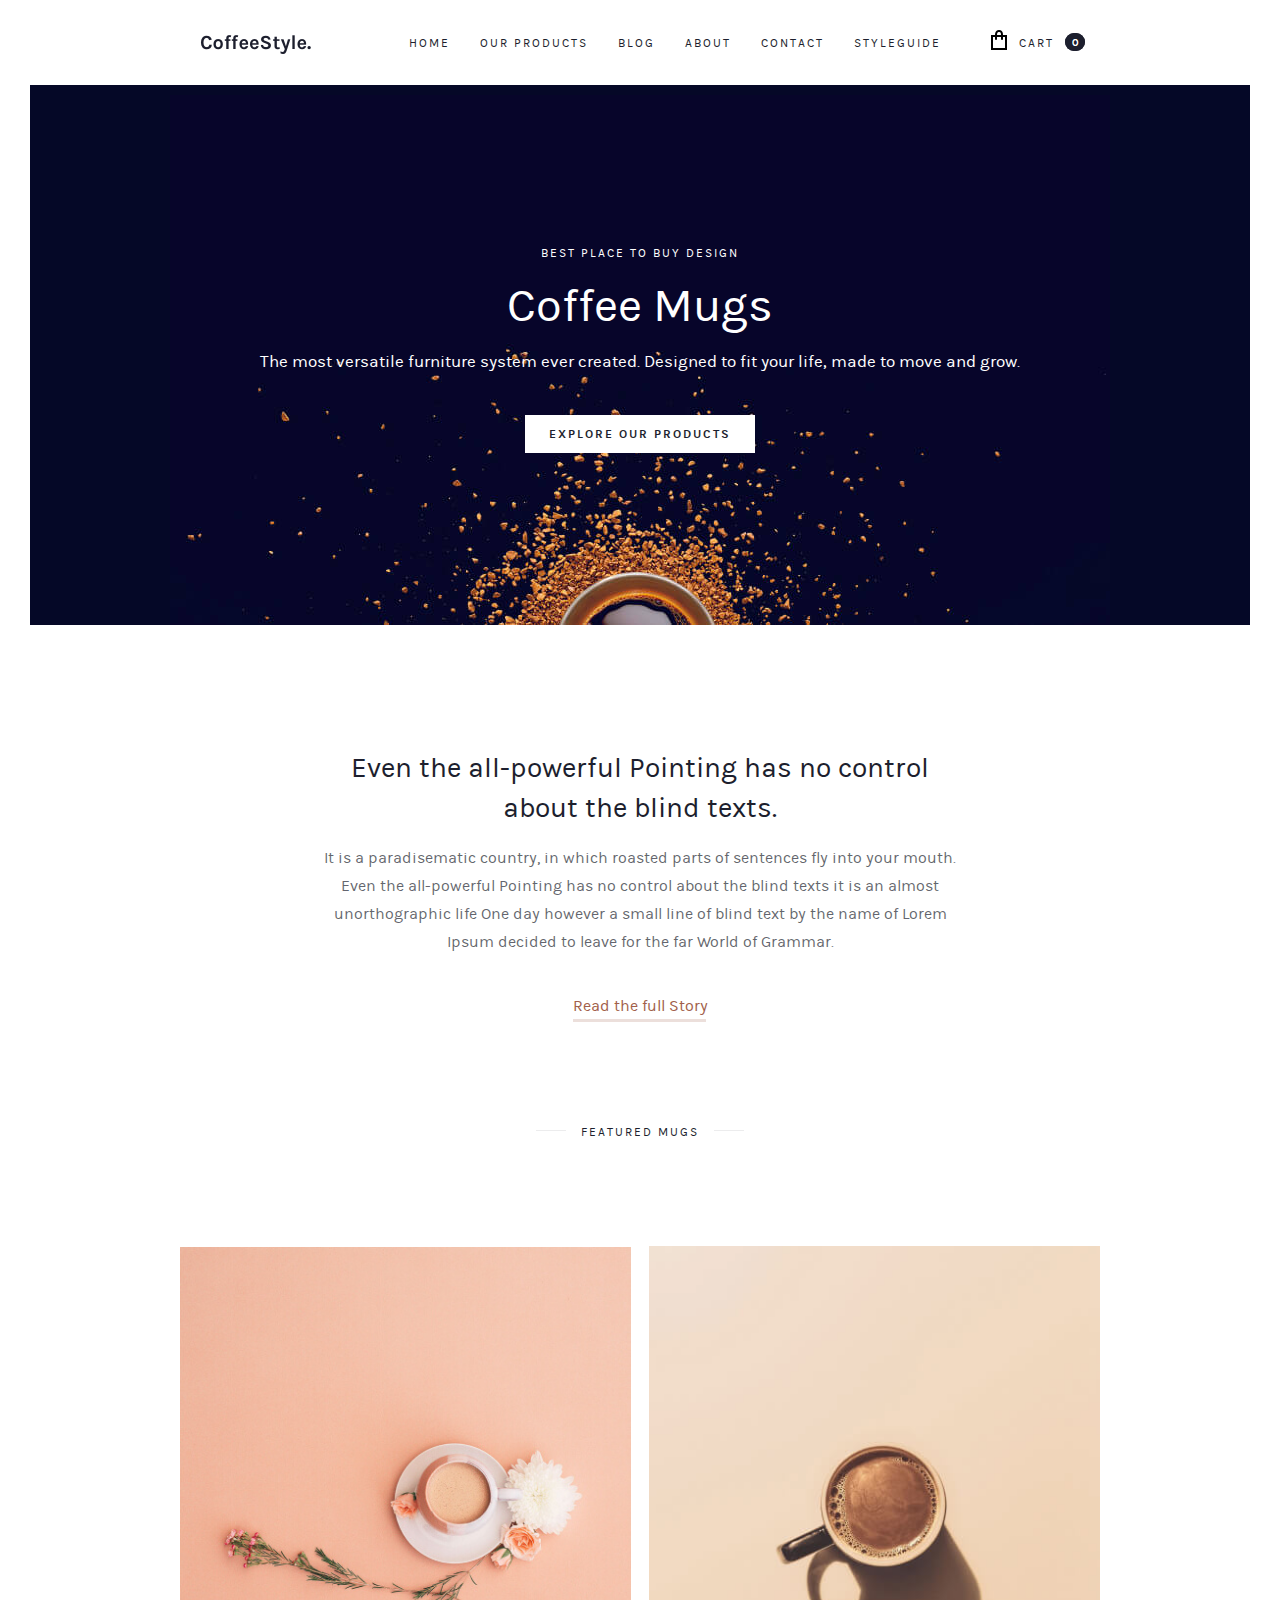
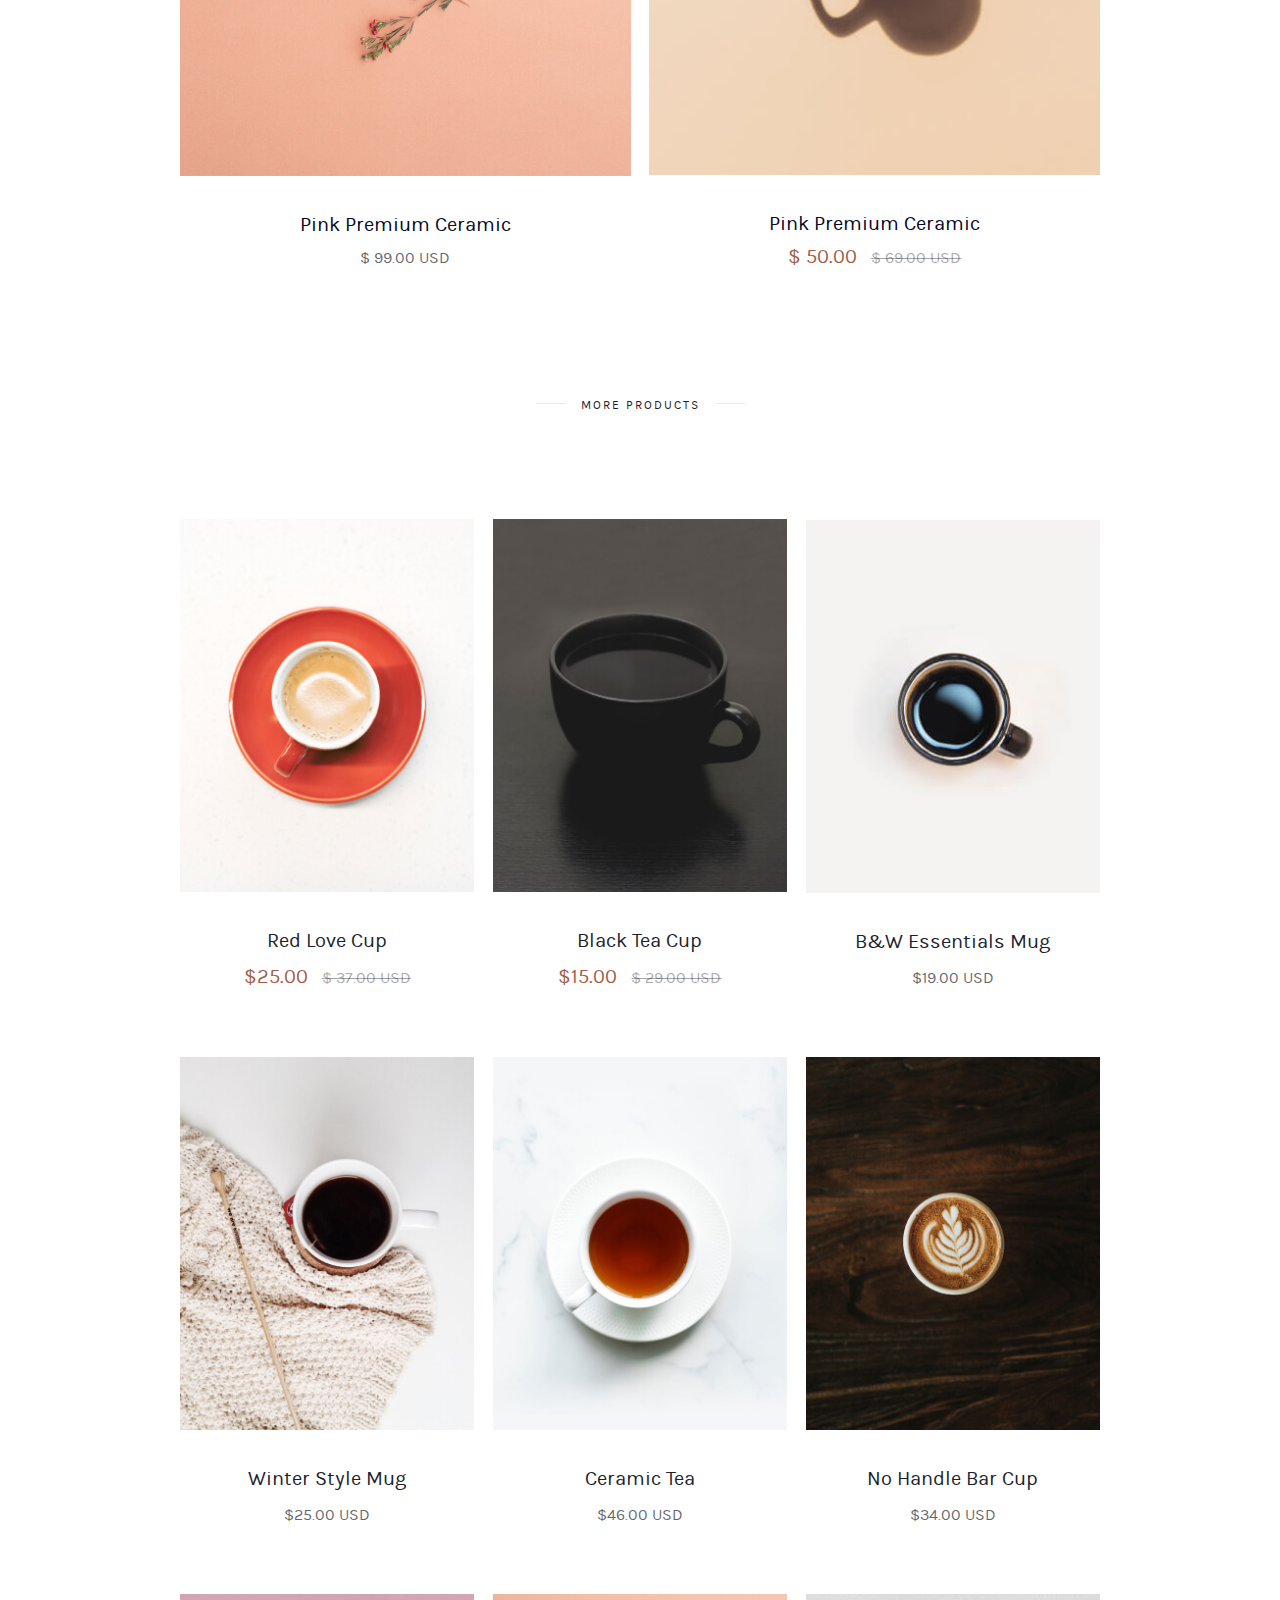
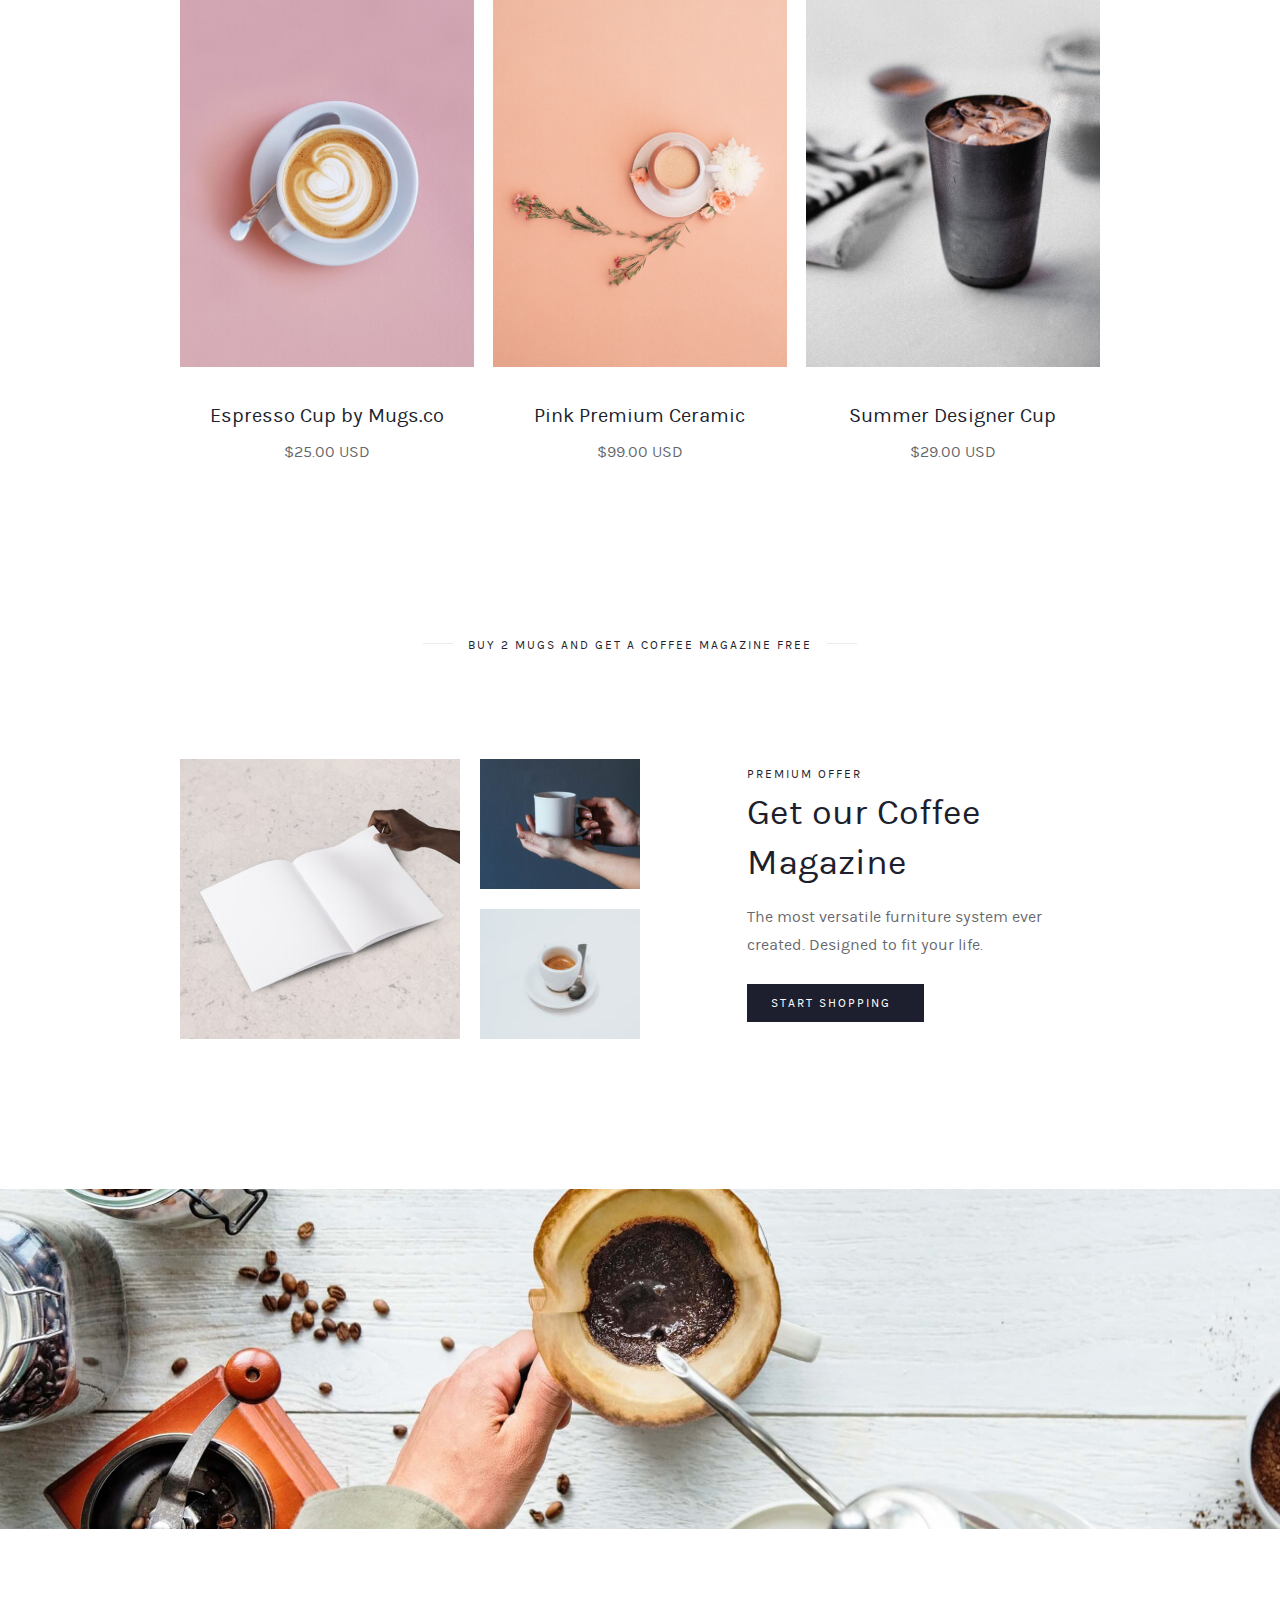
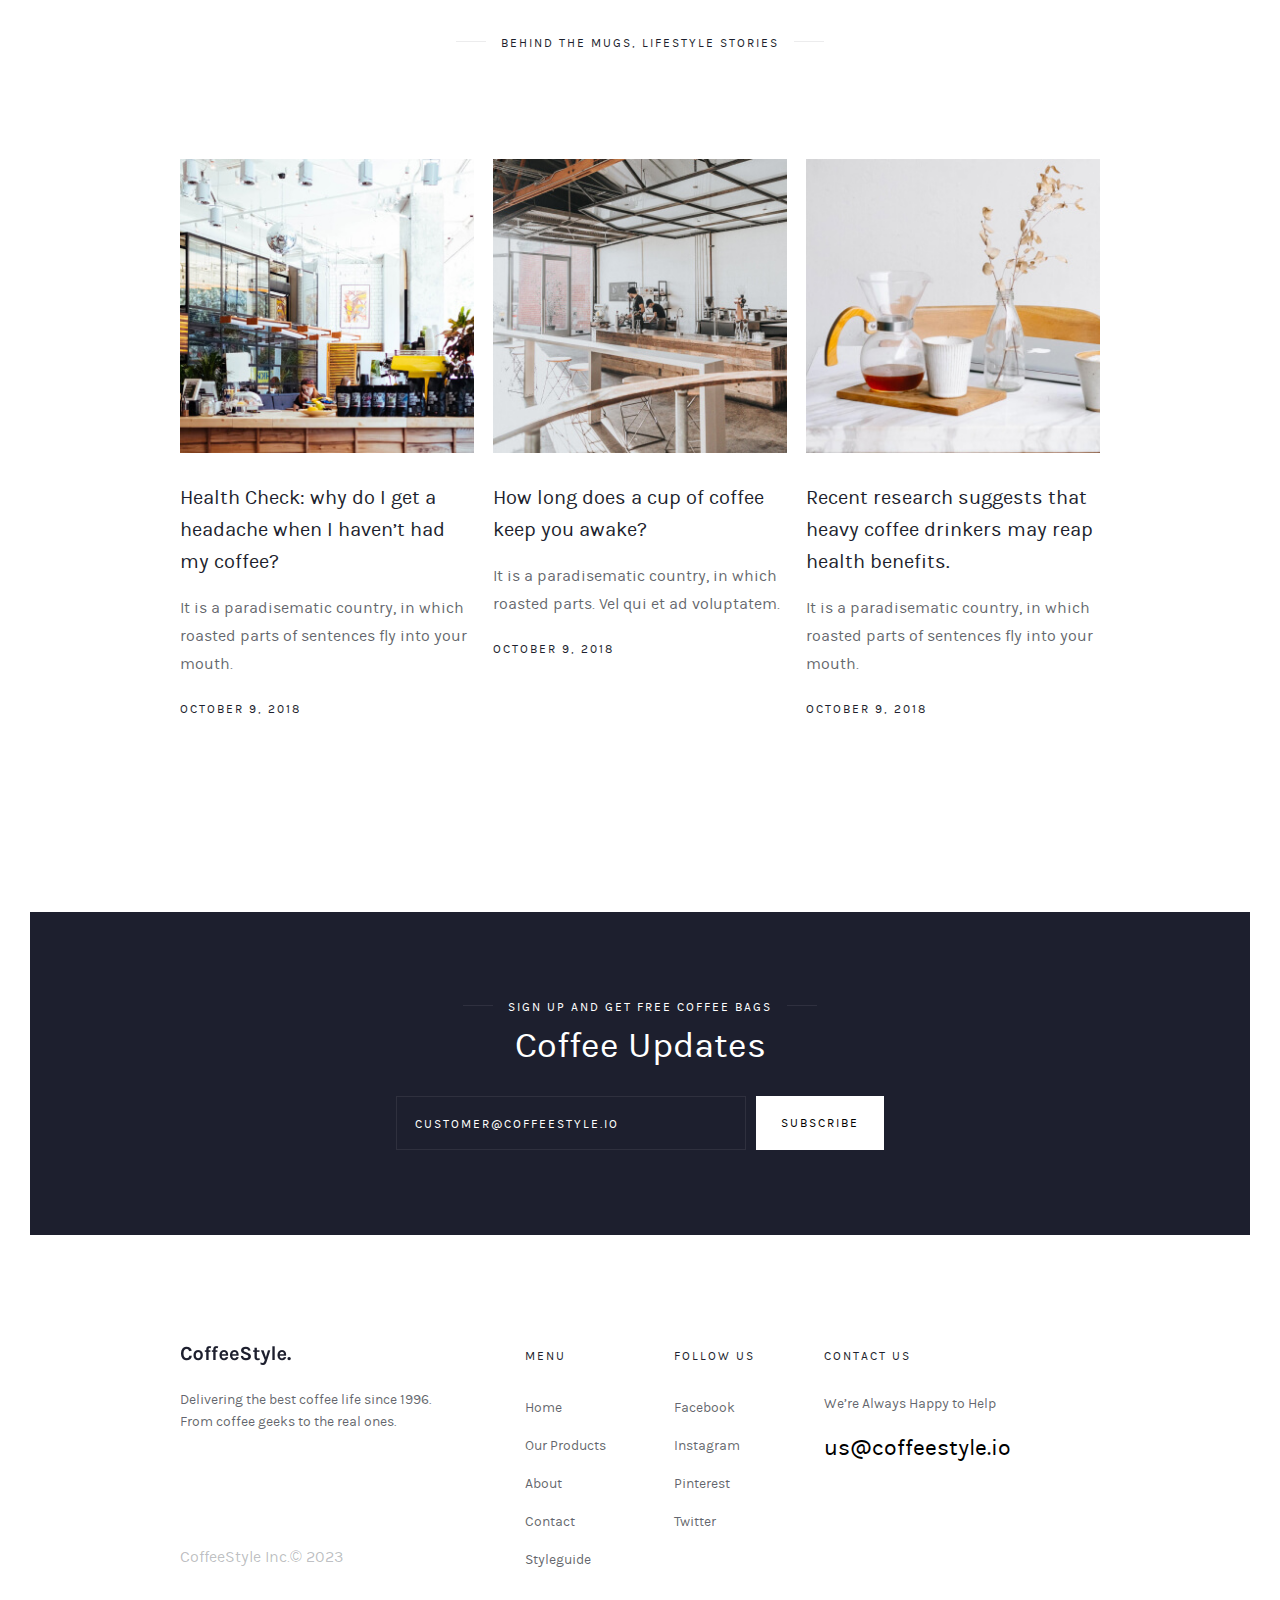
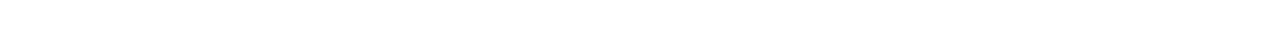
<file: index.html>
<!DOCTYPE html>
<html lang="en">
  <head>
    <meta charset="UTF-8" />
    <meta http-equiv="X-UA-Compatible" content="IE=edge" />
    <meta name="viewport" content="width=device-width, initial-scale=1.0" />
    <title>CoffeeStyle.</title>
    <link rel="icon" href="src/icon/favicon.png">
    <link rel="stylesheet" href="src/style/css/main.css" />
    <link
      rel="stylesheet"
      href="https://cdnjs.cloudflare.com/ajax/libs/animate.css/4.1.1/animate.min.css"
    />
    <script
      src="https://code.jquery.com/jquery-3.6.0.slim.min.js"
      integrity="sha256-u7e5khyithlIdTpu22PHhENmPcRdFiHRjhAuHcs05RI="
      crossorigin="anonymous"
    ></script>
  </head>
  <body>
    <header class="header">
      <div class="container flex-container">
        <div class="logo">
          <a href="#" class="logo__link">
            <img
              src="src/img/logo.svg"
              alt="coffee style logo"
              class="logo__img"
            />
          </a>
        </div>
        <div class="header__nav-holder flex-container">
          <nav class="header__nav">
            <ul class="header__nav-list flex-container">
              <li class="header__nav-item">
                <a href="#" class="header__nav-link">Home</a>
              </li>
              <li class="header__nav-item">
                <a href="#products" class="header__nav-link">Our Products</a>
              </li>
              <li class="header__nav-item">
                <a href="#blog" class="header__nav-link">Blog</a>
              </li>
              <li class="header__nav-item">
                <a href="#about" class="header__nav-link">About</a>
              </li>
              <li class="header__nav-item">
                <a href="#contact" class="header__nav-link">Contact</a>
              </li>
              <li class="header__nav-item">
                <a href="#" class="header__nav-link">Styleguide</a>
              </li>
            </ul>
          </nav>
          <div class="header__shopping-cart">
            <a href="#" class="header__shopping-link">
              <img
                src="src/img/cart.png"
                alt="shopping cart"
                class="header__shopping-img"
              />
              <span class="header__nav-link_hidden">Cart</span>
            </a>
          </div>
        </div>
        <button class="burger-menu">
          <span></span>
        </button>
      </div>
    </header>
    <main class="main">
      <section class="hero">
        <div class="container">
          <div class="hero__content animate__animated animate__fadeInDown">
            <div class="hero__pre-title">
              <span>Best place to buy design</span>
            </div>
            <div class="hero__title">
              <h1 class="">Coffee Mugs</h1>
            </div>
            <div class="hero__text">
              <span
                >The most versatile furniture system ever created. Designed to fit
                your life, made to move and grow.</span
              >
            </div>
            <div class="hero__button-holder">
              <a href="#products" class="hero__button btn"
                >Explore Our Products</a
              >
            </div>
          </div>
        </div>
      </section>
      <section class="about" id="about">
        <div class="container">
          <div class="about__title-holder">
            <h1 class="about__title">
              Even the all-powerful Pointing has no control about the blind
              texts.
            </h1>
          </div>
          <div class="about__text">
            <p>
              It is a paradisematic country, in which roasted parts of sentences
              fly into your mouth. Even the all-powerful Pointing has no control
              about the blind texts it is an almost unorthographic life One day
              however a small line of blind text by the name of Lorem Ipsum
              decided to leave for the far World of Grammar.
            </p>
          </div>
          <div class="about__link-holder">
            <a class="about__link" href="#">Read the full Story</a>
          </div>
        </div>
      </section>
      <section class="featured">
        <div class="container">
          <div class="featured__title-holder">
            <h2 class="section-title">
              <span class="line"></span>Featured Mugs<span class="line"></span>
            </h2>
          </div>
          <div class="flex-container">
            <div class="featured__column">
              <div class="featured__image-holder">
                <img
                  class="featured__image"
                  src="src/img/featured_Pink-Premium-Ceramic.jpg"
                  alt="image description"
                />
              </div>
              <div class="featured__card-text">
                <span class="featured__heading">Pink Premium Ceramic</span>
                <span class="price">$ 99.00 USD</span>
              </div>
            </div>
            <div class="featured__column">
              <div class="featured__image-holder">
                <img
                  class="featured__image"
                  src="src/img/featured_Golden-Designers-Mug.jpg"
                  alt="image description"
                />
              </div>
              <div class="featured__card-text">
                <span class="featured__heading">Pink Premium Ceramic</span>
                <span class="price_new">$ 50.00</span>
                <span class="price_old">$ 69.00 USD</span>
              </div>
            </div>
          </div>
        </div>
      </section>
      <section class="products" id="products">
        <div class="container">
          <div class="products__title-holder">
            <h2 class="section-title">
              <span class="line"></span>More Products<span class="line"></span>
            </h2>
          </div>
          <div class="flex-container">
            <div class="products__column">
              <div class="products__image-holder">
                <img
                  class="products__image"
                  src="src/img/more_red-love-cup.jpg"
                  alt="image description"
                />
              </div>
              <div class="products__column-text">
                <span class="products__heading">Red Love Cup</span>
                <span class="price_new">$25.00</span>
                <span class="price_old">$ 37.00 USD</span>
              </div>
            </div>
            <div class="products__column">
              <div class="products__image-holder">
                <img
                  class="products__image"
                  src="src/img/more_black-tea-cup.jpg"
                  alt="image description"
                />
              </div>
              <div class="products__column-text">
                <span class="products__heading">Black Tea Cup</span>
                <span class="price_new">$15.00</span>
                <span class="price_old">$ 29.00 USD</span>
              </div>
            </div>
            <div class="products__column">
              <div class="products__image-holder">
                <img
                  class="products__image"
                  src="src/img/more_b-w-essentials-mug.jpg"
                  alt="image description"
                />
              </div>
              <div class="products__column-text">
                <span class="products__heading">B&W Essentials Mug</span>
                <span class="price">$19.00 USD</span>
              </div>
            </div>
            <div class="products__column">
              <div class="products__image-holder">
                <img
                  class="products__image"
                  src="src/img/more_winter-style-mug.jpg"
                  alt="image description"
                />
              </div>
              <div class="products__column-text">
                <span class="products__heading">Winter Style Mug</span>
                <span class="price">$25.00 USD</span>
              </div>
            </div>
            <div class="products__column">
              <div class="products__image-holder">
                <img
                  class="products__image"
                  src="src/img/more_ceramic-tea.jpg"
                  alt="image description"
                />
              </div>
              <div class="products__column-text">
                <span class="products__heading">Ceramic Tea</span>
                <span class="price">$46.00 USD</span>
              </div>
            </div>
            <div class="products__column">
              <div class="products__image-holder">
                <img
                  class="products__image"
                  src="src/img/more_no-handle-bar-cup.jpg"
                  alt="image description"
                />
              </div>
              <div class="products__column-text">
                <span class="products__heading">No Handle Bar Cup</span>
                <span class="price">$34.00 USD</span>
              </div>
            </div>
            <div class="products__column">
              <div class="products__image-holder">
                <img
                  class="products__image"
                  src="src/img/more_espresso-cup.jpg"
                  alt="image description"
                />
              </div>
              <div class="products__column-text">
                <span class="products__heading">Espresso Cup by Mugs.co</span>
                <span class="price">$25.00 USD</span>
              </div>
            </div>
            <div class="products__column">
              <div class="products__image-holder">
                <img
                  class="products__image"
                  src="src/img/more_pink-premium-ceramic.jpg"
                  alt="image description"
                />
              </div>
              <div class="products__column-text">
                <span class="products__heading">Pink Premium Ceramic</span>
                <span class="price">$99.00 USD</span>
              </div>
            </div>
            <div class="products__column">
              <div class="products__image-holder">
                <img
                  class="products__image"
                  src="src/img/more_summer-designer-cup.jpg"
                  alt="image description"
                />
              </div>
              <div class="products__column-text">
                <span class="products__heading">Summer Designer Cup</span>
                <span class="price">$29.00 USD</span>
              </div>
            </div>
          </div>
        </div>
      </section>
      <section class="offer">
        <div class="container">
          <div class="offer__title-holder">
            <h2 class="section-title">
              <span class="line"></span>Buy 2 mugs and get a coffee magazine
              free<span class="line"></span>
            </h2>
          </div>
          <div class="flex-container">
            <div class="offer__image-holder">
              <div class="offer__main-photo">
                <img
                  class="offer__img"
                  src="src/img/premium-offer1.jpg"
                  alt="image description"
                />
              </div>
              <div class="offer__photo">
                <img
                  class="offer__img"
                  src="src/img/premium-offer2.jpg"
                  alt="image description"
                />
                <img
                  class="offer__img"
                  src="src/img/premium-offer3.jpg"
                  alt="image description"
                />
              </div>
            </div>
            <div class="offer__content">
              <span class="section-title">Premium Offer</span>
              <h1 class="offer__title">Get our Coffee Magazine</h1>
              <span class="offer__text"
                >The most versatile furniture system ever created. Designed to
                fit your life.</span
              >
              <div class="offer__button-holder">
                <a class="btn btn_black" href="#">Start Shopping</a>
              </div>
            </div>
          </div>
        </div>
      </section>
      <section class="banner">
        <div class="banner__img-holder"></div>
      </section>
      <section class="life-style" id="blog">
        <div class="container">
          <h2 class="section-title">
            <span class="line"></span>Behind the mugs, lifestyle stories<span
              class="line"
            ></span>
          </h2>
          <div class="flex-container">
            <div class="life-style__card-holder">
              <div class="life-style__img">
                <img
                  src="src/img/lifestyle__card1.jpg"
                  alt="life-style-cards"
                />
              </div>
              <h2 class="life-style__title">
                Health Check: why do I get a headache when I haven’t had my
                coffee?
              </h2>
              <div class="life-style__text">
                <p>
                  It is a paradisematic country, in which roasted parts of
                  sentences fly into your mouth.
                </p>
              </div>
              <span class="life-style__date">October 9, 2018</span>
            </div>
            <div class="life-style__card-holder">
              <div class="life-style__img">
                <img src="src/img/lifestyle_card2.jpg" alt="life-style-cards" />
              </div>
              <h2 class="life-style__title">
                How long does a cup of coffee keep you awake?
              </h2>
              <div class="life-style__text">
                <p>
                  It is a paradisematic country, in which roasted parts. Vel qui
                  et ad voluptatem.
                </p>
              </div>
              <span class="life-style__date">October 9, 2018</span>
            </div>
            <div class="life-style__card-holder">
              <div class="life-style__img">
                <img src="src/img/lifestyle_card3.jpg" alt="life-style-cards" />
              </div>
              <h2 class="life-style__title">
                Recent research suggests that heavy coffee drinkers may reap
                health benefits.
              </h2>
              <div class="life-style__text">
                <p>
                  It is a paradisematic country, in which roasted parts of
                  sentences fly into your mouth.
                </p>
              </div>
              <span class="life-style__date">October 9, 2018</span>
            </div>
          </div>
        </div>
      </section>
      <section class="updates">
        <div class="container">
          <span class="updates__pseudo-title"
            ><span class="line line_opacity"></span>Sign up and get free coffee
            bags<span class="line line_opacity"></span
          ></span>
          <h2 class="updates__title">Coffee Updates</h2>
          <form action="#" class="updates__form flex-container">
            <input
              placeholder="customer@coffeestyle.io"
              type="email"
              name="email"
              id="email"
              class="updates__input"
              required/>
            <button type="submit" class="updates__btn btn">subscribe</button>
          </form>
        </div>
      </section>
    </main>
    <footer class="footer">
      <div class="container flex-container">
        <div class="footer__column-holder footer__column-holder_copy">
          <div class="logo">
            <a href="#" class="logo__link">
              <img
                src="src/img/logo.svg"
                alt="coffee style logo"
                class="logo__img"
              />
            </a>
          </div>
          <div class="footer__text">
            <span>
              Delivering the best coffee life since 1996. From coffee geeks to
              the real ones.
            </span>
          </div>
          <div class="footer__copyright">
            <span>CoffeeStyle Inc.&copy; 2023</span>
          </div>
        </div>
        <div class="footer__nav">
          <div class="footer__menu">
            <div class="footer__nav-title">
              <span>Menu</span>
            </div>
            <ul class="footer__nav-list">
              <li class="footer__nav-item">
                <a class="footer__nav-link" href="#">Home</a>
              </li>
              <li class="footer__nav-item">
                <a class="footer__nav-link" href="#">Our Products</a>
              </li>
              <li class="footer__nav-item">
                <a class="footer__nav-link" href="#">About</a>
              </li>
              <li class="footer__nav-item">
                <a class="footer__nav-link" href="#">Contact</a>
              </li>
              <li class="footer__nav-item">
                <a class="footer__nav-link" href="#">Styleguide</a>
              </li>
            </ul>
          </div>
          <div class="footer__menu">
            <div class="footer__nav-title">
              <span>Follow Us</span>
            </div>
            <ul class="footer__nav-list">
              <li class="footer__nav-item">
                <a class="footer__nav-link" href="#">Facebook</a>
              </li>
              <li class="footer__nav-item">
                <a class="footer__nav-link" href="#">Instagram</a>
              </li>
              <li class="footer__nav-item">
                <a class="footer__nav-link" href="#">Pinterest</a>
              </li>
              <li class="footer__nav-item">
                <a class="footer__nav-link" href="#">Twitter</a>
              </li>
            </ul>
          </div>
        </div>
        <div class="footer__column-holder" id="contact">
          <div class="footer__nav-title">
            <span>Contact Us</span>
          </div>
          <div class="footer__text-contact">
            <span> We’re Always Happy to Help </span>
          </div>
          <div class="footer__e-mail">
            <a href="mailto:us@coffeestyle.io">us@coffeestyle.io</a>
          </div>
          <div class="footer__copyright"></div>
        </div>
      </div>
    </footer>
    <script src="src/js/main.js"></script>
    <script src="src/js/wow.min.js"></script>
    <script>
      new WOW().init();
    </script>
  </body>
</html>
</file>
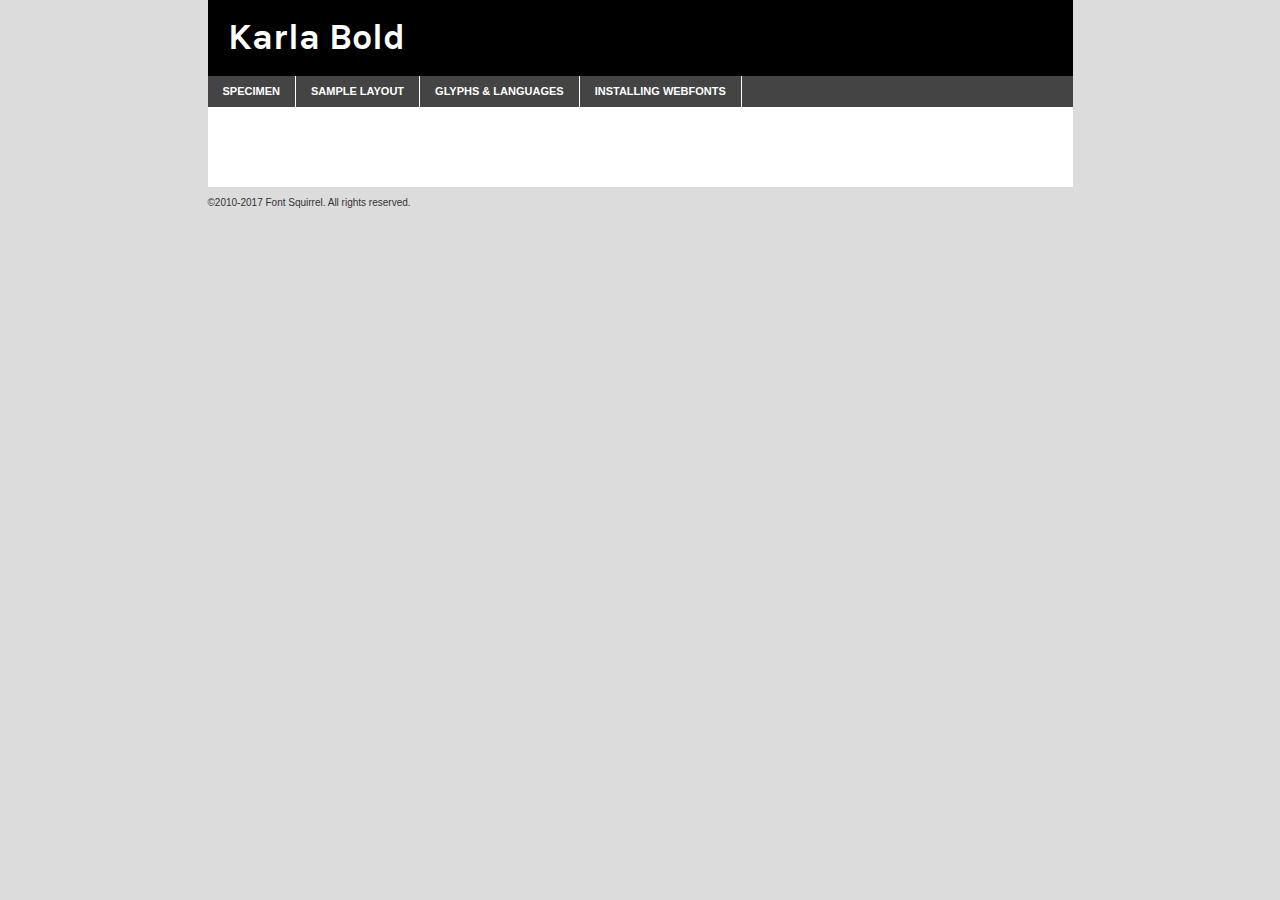
<file: src/font/karla/karla.bold-demo.html>
<!DOCTYPE html PUBLIC "-//W3C//DTD XHTML 1.0 Transitional//EN"
	"http://www.w3.org/TR/xhtml1/DTD/xhtml1-transitional.dtd">

<html xmlns="http://www.w3.org/1999/xhtml" xml:lang="en" lang="en">
<head>
	<meta http-equiv="Content-Type" content="text/html; charset=utf-8" />
	<script src="http://ajax.googleapis.com/ajax/libs/jquery/1.7.2/jquery.min.js" type="text/javascript" charset="utf-8"></script>
	<script type="text/javascript">
	(function($){$.fn.easyTabs=function(option){var param=jQuery.extend({fadeSpeed:"fast",defaultContent:1,activeClass:'active'},option);$(this).each(function(){var thisId="#"+this.id;if(param.defaultContent==''){param.defaultContent=1;}
	if(typeof param.defaultContent=="number")
	{var defaultTab=$(thisId+" .tabs li:eq("+(param.defaultContent-1)+") a").attr('href').substr(1);}else{var defaultTab=param.defaultContent;}
	$(thisId+" .tabs li a").each(function(){var tabToHide=$(this).attr('href').substr(1);$("#"+tabToHide).addClass('easytabs-tab-content');});hideAll();changeContent(defaultTab);function hideAll(){$(thisId+" .easytabs-tab-content").hide();}
	function changeContent(tabId){hideAll();$(thisId+" .tabs li").removeClass(param.activeClass);$(thisId+" .tabs li a[href=#"+tabId+"]").closest('li').addClass(param.activeClass);if(param.fadeSpeed!="none")
	{$(thisId+" #"+tabId).fadeIn(param.fadeSpeed);}else{$(thisId+" #"+tabId).show();}}
	$(thisId+" .tabs li").click(function(){var tabId=$(this).find('a').attr('href').substr(1);changeContent(tabId);return false;});});}})(jQuery);
	</script>
	<link rel="stylesheet" href="specimen_files/specimen_stylesheet.css" type="text/css" charset="utf-8" />
	<link rel="stylesheet" href="stylesheet.css" type="text/css" charset="utf-8" />

	<style type="text/css">
					body{
				font-family: 'karlabold';
							}
		</style>

	<title>Karla Bold Specimen</title>
	
	
	<script type="text/javascript" charset="utf-8">
		$(document).ready(function() {
			$('#container').easyTabs({defaultContent:1});
		});
	</script>
</head>

<body>
<div id="container">
	<div id="header">
		Karla Bold	</div>
	<ul class="tabs">
		<li><a href="#specimen">Specimen</a></li>
		<li><a href="#layout">Sample Layout</a></li>
				<li><a href="#glyphs">Glyphs &amp; Languages</a></li>
		<li><a href="#installing">Installing Webfonts</a></li>
		
	</ul>
	
	<div id="main_content">

		
			<div id="specimen">
		
				<div class="section">
					<div class="grid12 firstcol">
						<div class="huge">AaBb</div>
					</div>
				</div>
		
				<div class="section">
					<div class="glyph_range">A&#x200B;B&#x200b;C&#x200b;D&#x200b;E&#x200b;F&#x200b;G&#x200b;H&#x200b;I&#x200b;J&#x200b;K&#x200b;L&#x200b;M&#x200b;N&#x200b;O&#x200b;P&#x200b;Q&#x200b;R&#x200b;S&#x200b;T&#x200b;U&#x200b;V&#x200b;W&#x200b;X&#x200b;Y&#x200b;Z&#x200b;a&#x200b;b&#x200b;c&#x200b;d&#x200b;e&#x200b;f&#x200b;g&#x200b;h&#x200b;i&#x200b;j&#x200b;k&#x200b;l&#x200b;m&#x200b;n&#x200b;o&#x200b;p&#x200b;q&#x200b;r&#x200b;s&#x200b;t&#x200b;u&#x200b;v&#x200b;w&#x200b;x&#x200b;y&#x200b;z&#x200b;1&#x200b;2&#x200b;3&#x200b;4&#x200b;5&#x200b;6&#x200b;7&#x200b;8&#x200b;9&#x200b;0&#x200b;&amp;&#x200b;.&#x200b;,&#x200b;?&#x200b;!&#x200b;&#64;&#x200b;(&#x200b;)&#x200b;#&#x200b;$&#x200b;%&#x200b;*&#x200b;+&#x200b;-&#x200b;=&#x200b;:&#x200b;;</div>
				</div>
				<div class="section">
					<div class="grid12 firstcol">
						<table class="sample_table">
							<tr><td>10</td><td class="size10">abcdefghijklmnopqrstuvwxyzABCDEFGHIJKLMNOPQRSTUVWXYZ0123456789abcdefghijklmnopqrstuvwxyzABCDEFGHIJKLMNOPQRSTUVWXYZ0123456789abcdefghijklmnopqrstuvwxyzABCDEFGHIJKLMNOPQRSTUVWXYZ</td></tr>
							<tr><td>11</td><td class="size11">abcdefghijklmnopqrstuvwxyzABCDEFGHIJKLMNOPQRSTUVWXYZ0123456789abcdefghijklmnopqrstuvwxyzABCDEFGHIJKLMNOPQRSTUVWXYZ0123456789abcdefghijklmnopqrstuvwxyzABCDEFGHIJKLMNOPQRSTUVWXYZ</td></tr>
							<tr><td>12</td><td class="size12">abcdefghijklmnopqrstuvwxyzABCDEFGHIJKLMNOPQRSTUVWXYZ0123456789abcdefghijklmnopqrstuvwxyzABCDEFGHIJKLMNOPQRSTUVWXYZ0123456789abcdefghijklmnopqrstuvwxyzABCDEFGHIJKLMNOPQRSTUVWXYZ</td></tr>
							<tr><td>13</td><td class="size13">abcdefghijklmnopqrstuvwxyzABCDEFGHIJKLMNOPQRSTUVWXYZ0123456789abcdefghijklmnopqrstuvwxyzABCDEFGHIJKLMNOPQRSTUVWXYZ0123456789abcdefghijklmnopqrstuvwxyzABCDEFGHIJKLMNOPQRSTUVWXYZ</td></tr>
							<tr><td>14</td><td class="size14">abcdefghijklmnopqrstuvwxyzABCDEFGHIJKLMNOPQRSTUVWXYZ0123456789abcdefghijklmnopqrstuvwxyzABCDEFGHIJKLMNOPQRSTUVWXYZ0123456789abcdefghijklmnopqrstuvwxyzABCDEFGHIJKLMNOPQRSTUVWXYZ</td></tr>
							<tr><td>16</td><td class="size16">abcdefghijklmnopqrstuvwxyzABCDEFGHIJKLMNOPQRSTUVWXYZ0123456789abcdefghijklmnopqrstuvwxyzABCDEFGHIJKLMNOPQRSTUVWXYZ</td></tr>
							<tr><td>18</td><td class="size18">abcdefghijklmnopqrstuvwxyzABCDEFGHIJKLMNOPQRSTUVWXYZ0123456789abcdefghijklmnopqrstuvwxyzABCDEFGHIJKLMNOPQRSTUVWXYZ</td></tr>
							<tr><td>20</td><td class="size20">abcdefghijklmnopqrstuvwxyzABCDEFGHIJKLMNOPQRSTUVWXYZ0123456789abcdefghijklmnopqrstuvwxyzABCDEFGHIJKLMNOPQRSTUVWXYZ</td></tr>
							<tr><td>24</td><td class="size24">abcdefghijklmnopqrstuvwxyzABCDEFGHIJKLMNOPQRSTUVWXYZ0123456789abcdefghijklmnopqrstuvwxyzABCDEFGHIJKLMNOPQRSTUVWXYZ</td></tr>
							<tr><td>30</td><td class="size30">abcdefghijklmnopqrstuvwxyzABCDEFGHIJKLMNOPQRSTUVWXYZ0123456789abcdefghijklmnopqrstuvwxyzABCDEFGHIJKLMNOPQRSTUVWXYZ</td></tr>
							<tr><td>36</td><td class="size36">abcdefghijklmnopqrstuvwxyzABCDEFGHIJKLMNOPQRSTUVWXYZ0123456789abcdefghijklmnopqrstuvwxyzABCDEFGHIJKLMNOPQRSTUVWXYZ</td></tr>
							<tr><td>48</td><td class="size48">abcdefghijklmnopqrstuvwxyzABCDEFGHIJKLMNOPQRSTUVWXYZ0123456789abcdefghijklmnopqrstuvwxyzABCDEFGHIJKLMNOPQRSTUVWXYZ</td></tr>
							<tr><td>60</td><td class="size60">abcdefghijklmnopqrstuvwxyzABCDEFGHIJKLMNOPQRSTUVWXYZ0123456789abcdefghijklmnopqrstuvwxyzABCDEFGHIJKLMNOPQRSTUVWXYZ</td></tr>
							<tr><td>72</td><td class="size72">abcdefghijklmnopqrstuvwxyzABCDEFGHIJKLMNOPQRSTUVWXYZ0123456789abcdefghijklmnopqrstuvwxyzABCDEFGHIJKLMNOPQRSTUVWXYZ</td></tr>
							<tr><td>90</td><td class="size90">abcdefghijklmnopqrstuvwxyzABCDEFGHIJKLMNOPQRSTUVWXYZ0123456789abcdefghijklmnopqrstuvwxyzABCDEFGHIJKLMNOPQRSTUVWXYZ</td></tr>
						</table>
				
					</div>
			
				</div>
		
		
		
								<div class="section" id="bodycomparison">


										<div id="xheight">
				<div class="fontbody">&#x25FC;&#x25FC;&#x25FC;&#x25FC;&#x25FC;&#x25FC;&#x25FC;&#x25FC;&#x25FC;&#x25FC;&#x25FC;&#x25FC;&#x25FC;&#x25FC;&#x25FC;&#x25FC;&#x25FC;&#x25FC;&#x25FC;&#x25FC;&#x25FC;&#x25FC;&#x25FC;&#x25FC;&#x25FC;&#x25FC;&#x25FC;&#x25FC;&#x25FC;&#x25FC;&#x25FC;&#x25FC;&#x25FC;&#x25FC;&#x25FC;&#x25FC;&#x25FC;&#x25FC;&#x25FC;&#x25FC;&#x25FC;&#x25FC;&#x25FC;&#x25FC;&#x25FC;&#x25FC;&#x25FC;&#x25FC;&#x25FC;&#x25FC;&#x25FC;&#x25FC;&#x25FC;&#x25FC;&#x25FC;&#x25FC;&#x25FC;&#x25FC;&#x25FC;&#x25FC;&#x25FC;&#x25FC;&#x25FC;&#x25FC;&#x25FC;&#x25FC;&#x25FC;&#x25FC;&#x25FC;&#x25FC;&#x25FC;&#x25FC;&#x25FC;&#x25FC;&#x25FC;&#x25FC;&#x25FC;&#x25FC;&#x25FC;&#x25FC;&#x25FC;&#x25FC;&#x25FC;&#x25FC;&#x25FC;&#x25FC;&#x25FC;&#x25FC;&#x25FC;&#x25FC;&#x25FC;&#x25FC;&#x25FC;&#x25FC;&#x25FC;&#x25FC;&#x25FC;&#x25FC;&#x25FC;body</div><div class="arialbody">body</div><div class="verdanabody">body</div><div class="georgiabody">body</div></div>
										<div class="fontbody" style="z-index:1">
											body<span>Karla Bold</span>
										</div>
										<div class="arialbody" style="z-index:1">
											body<span>Arial</span>
										</div>
										<div class="verdanabody" style="z-index:1">
											body<span>Verdana</span>
										</div>
										<div class="georgiabody" style="z-index:1">
											body<span>Georgia</span>
										</div>



								</div>
		
		
				<div class="section psample psample_row1" id="">
					
					<div class="grid2 firstcol">
						<p class="size10"><span>10.</span>Aenean lacinia bibendum nulla sed consectetur. Fusce dapibus, tellus ac cursus commodo, tortor mauris condimentum nibh, ut fermentum massa justo sit amet risus. Nullam id dolor id nibh ultricies vehicula ut id elit. Cum sociis natoque penatibus et magnis dis parturient montes, nascetur ridiculus mus. Nulla vitae elit libero, a pharetra augue.</p>
			
					</div>
					<div class="grid3">
						<p class="size11"><span>11.</span>Aenean lacinia bibendum nulla sed consectetur. Fusce dapibus, tellus ac cursus commodo, tortor mauris condimentum nibh, ut fermentum massa justo sit amet risus. Nullam id dolor id nibh ultricies vehicula ut id elit. Cum sociis natoque penatibus et magnis dis parturient montes, nascetur ridiculus mus. Nulla vitae elit libero, a pharetra augue.</p>
			
					</div>
					<div class="grid3">
						<p class="size12"><span>12.</span>Aenean lacinia bibendum nulla sed consectetur. Fusce dapibus, tellus ac cursus commodo, tortor mauris condimentum nibh, ut fermentum massa justo sit amet risus. Nullam id dolor id nibh ultricies vehicula ut id elit. Cum sociis natoque penatibus et magnis dis parturient montes, nascetur ridiculus mus. Nulla vitae elit libero, a pharetra augue.</p>
			
					</div>
					<div class="grid4">
						<p class="size13"><span>13.</span>Aenean lacinia bibendum nulla sed consectetur. Fusce dapibus, tellus ac cursus commodo, tortor mauris condimentum nibh, ut fermentum massa justo sit amet risus. Nullam id dolor id nibh ultricies vehicula ut id elit. Cum sociis natoque penatibus et magnis dis parturient montes, nascetur ridiculus mus. Nulla vitae elit libero, a pharetra augue.</p>
			
					</div>
					<div class="white_blend"></div>
					
				</div>
				<div class="section psample psample_row2" id="">
					<div class="grid3 firstcol">
						<p class="size14"><span>14.</span>Aenean lacinia bibendum nulla sed consectetur. Fusce dapibus, tellus ac cursus commodo, tortor mauris condimentum nibh, ut fermentum massa justo sit amet risus. Nullam id dolor id nibh ultricies vehicula ut id elit. Cum sociis natoque penatibus et magnis dis parturient montes, nascetur ridiculus mus. Nulla vitae elit libero, a pharetra augue.</p>
			
					</div>
					<div class="grid4">
						<p class="size16"><span>16.</span>Aenean lacinia bibendum nulla sed consectetur. Fusce dapibus, tellus ac cursus commodo, tortor mauris condimentum nibh, ut fermentum massa justo sit amet risus. Nullam id dolor id nibh ultricies vehicula ut id elit. Cum sociis natoque penatibus et magnis dis parturient montes, nascetur ridiculus mus. Nulla vitae elit libero, a pharetra augue.</p>
			
					</div>
					<div class="grid5">
						<p class="size18"><span>18.</span>Aenean lacinia bibendum nulla sed consectetur. Fusce dapibus, tellus ac cursus commodo, tortor mauris condimentum nibh, ut fermentum massa justo sit amet risus. Nullam id dolor id nibh ultricies vehicula ut id elit. Cum sociis natoque penatibus et magnis dis parturient montes, nascetur ridiculus mus. Nulla vitae elit libero, a pharetra augue.</p>
			
					</div>

					<div class="white_blend"></div>

				</div>
				
				<div class="section psample psample_row3" id="">
					<div class="grid5 firstcol">
						<p class="size20"><span>20.</span>Aenean lacinia bibendum nulla sed consectetur. Fusce dapibus, tellus ac cursus commodo, tortor mauris condimentum nibh, ut fermentum massa justo sit amet risus. Nullam id dolor id nibh ultricies vehicula ut id elit. Cum sociis natoque penatibus et magnis dis parturient montes, nascetur ridiculus mus. Nulla vitae elit libero, a pharetra augue.</p>
					</div>
					<div class="grid7">
						<p class="size24"><span>24.</span>Aenean lacinia bibendum nulla sed consectetur. Fusce dapibus, tellus ac cursus commodo, tortor mauris condimentum nibh, ut fermentum massa justo sit amet risus. Nullam id dolor id nibh ultricies vehicula ut id elit. Cum sociis natoque penatibus et magnis dis parturient montes, nascetur ridiculus mus. Nulla vitae elit libero, a pharetra augue.</p>
					</div>
					
					<div class="white_blend"></div>
					
				</div>
				
				<div class="section psample psample_row4" id="">
					<div class="grid12 firstcol">
						<p class="size30"><span>30.</span>Aenean lacinia bibendum nulla sed consectetur. Fusce dapibus, tellus ac cursus commodo, tortor mauris condimentum nibh, ut fermentum massa justo sit amet risus. Nullam id dolor id nibh ultricies vehicula ut id elit. Cum sociis natoque penatibus et magnis dis parturient montes, nascetur ridiculus mus. Nulla vitae elit libero, a pharetra augue.</p>
					</div>
					<div class="white_blend"></div>
					
				</div>
				
				
				
				<div class="section psample psample_row1 fullreverse">
					<div class="grid2 firstcol">
						<p class="size10"><span>10.</span>Aenean lacinia bibendum nulla sed consectetur. Fusce dapibus, tellus ac cursus commodo, tortor mauris condimentum nibh, ut fermentum massa justo sit amet risus. Nullam id dolor id nibh ultricies vehicula ut id elit. Cum sociis natoque penatibus et magnis dis parturient montes, nascetur ridiculus mus. Nulla vitae elit libero, a pharetra augue.</p>
			
					</div>
					<div class="grid3">
						<p class="size11"><span>11.</span>Aenean lacinia bibendum nulla sed consectetur. Fusce dapibus, tellus ac cursus commodo, tortor mauris condimentum nibh, ut fermentum massa justo sit amet risus. Nullam id dolor id nibh ultricies vehicula ut id elit. Cum sociis natoque penatibus et magnis dis parturient montes, nascetur ridiculus mus. Nulla vitae elit libero, a pharetra augue.</p>
			
					</div>
					<div class="grid3">
						<p class="size12"><span>12.</span>Aenean lacinia bibendum nulla sed consectetur. Fusce dapibus, tellus ac cursus commodo, tortor mauris condimentum nibh, ut fermentum massa justo sit amet risus. Nullam id dolor id nibh ultricies vehicula ut id elit. Cum sociis natoque penatibus et magnis dis parturient montes, nascetur ridiculus mus. Nulla vitae elit libero, a pharetra augue.</p>
			
					</div>
					<div class="grid4">
						<p class="size13"><span>13.</span>Aenean lacinia bibendum nulla sed consectetur. Fusce dapibus, tellus ac cursus commodo, tortor mauris condimentum nibh, ut fermentum massa justo sit amet risus. Nullam id dolor id nibh ultricies vehicula ut id elit. Cum sociis natoque penatibus et magnis dis parturient montes, nascetur ridiculus mus. Nulla vitae elit libero, a pharetra augue.</p>
			
					</div>
					<div class="black_blend"></div>
					
				</div>
				
				<div class="section psample psample_row2 fullreverse">
					<div class="grid3 firstcol">
						<p class="size14"><span>14.</span>Aenean lacinia bibendum nulla sed consectetur. Fusce dapibus, tellus ac cursus commodo, tortor mauris condimentum nibh, ut fermentum massa justo sit amet risus. Nullam id dolor id nibh ultricies vehicula ut id elit. Cum sociis natoque penatibus et magnis dis parturient montes, nascetur ridiculus mus. Nulla vitae elit libero, a pharetra augue.</p>
			
					</div>
					<div class="grid4">
						<p class="size16"><span>16.</span>Aenean lacinia bibendum nulla sed consectetur. Fusce dapibus, tellus ac cursus commodo, tortor mauris condimentum nibh, ut fermentum massa justo sit amet risus. Nullam id dolor id nibh ultricies vehicula ut id elit. Cum sociis natoque penatibus et magnis dis parturient montes, nascetur ridiculus mus. Nulla vitae elit libero, a pharetra augue.</p>
			
					</div>
					<div class="grid5">
						<p class="size18"><span>18.</span>Aenean lacinia bibendum nulla sed consectetur. Fusce dapibus, tellus ac cursus commodo, tortor mauris condimentum nibh, ut fermentum massa justo sit amet risus. Nullam id dolor id nibh ultricies vehicula ut id elit. Cum sociis natoque penatibus et magnis dis parturient montes, nascetur ridiculus mus. Nulla vitae elit libero, a pharetra augue.</p>
			
					</div>
					<div class="black_blend"></div>

				</div>
				
				<div class="section psample fullreverse psample_row3" id="">
					<div class="grid5 firstcol">
						<p class="size20"><span>20.</span>Aenean lacinia bibendum nulla sed consectetur. Fusce dapibus, tellus ac cursus commodo, tortor mauris condimentum nibh, ut fermentum massa justo sit amet risus. Nullam id dolor id nibh ultricies vehicula ut id elit. Cum sociis natoque penatibus et magnis dis parturient montes, nascetur ridiculus mus. Nulla vitae elit libero, a pharetra augue.</p>
					</div>
					<div class="grid7">
						<p class="size24"><span>24.</span>Aenean lacinia bibendum nulla sed consectetur. Fusce dapibus, tellus ac cursus commodo, tortor mauris condimentum nibh, ut fermentum massa justo sit amet risus. Nullam id dolor id nibh ultricies vehicula ut id elit. Cum sociis natoque penatibus et magnis dis parturient montes, nascetur ridiculus mus. Nulla vitae elit libero, a pharetra augue.</p>
					</div>
					
					<div class="black_blend"></div>
					
				</div>
				
				<div class="section psample fullreverse psample_row4" id="" style="border-bottom: 20px #000 solid;">
					<div class="grid12 firstcol">
						<p class="size30"><span>30.</span>Aenean lacinia bibendum nulla sed consectetur. Fusce dapibus, tellus ac cursus commodo, tortor mauris condimentum nibh, ut fermentum massa justo sit amet risus. Nullam id dolor id nibh ultricies vehicula ut id elit. Cum sociis natoque penatibus et magnis dis parturient montes, nascetur ridiculus mus. Nulla vitae elit libero, a pharetra augue.</p>
					</div>
					<div class="black_blend"></div>
					
				</div>
				
				
				
				
			</div>
			
			<div id="layout">
				
				<div class="section">
					
					<div class="grid12 firstcol">
						<h1>Lorem Ipsum Dolor</h1>
						<h2>Etiam porta sem malesuada magna mollis euismod</h2>
						
						<p class="byline">By <a href="#link">Aenean Lacinia</a></p>
					</div>
				</div>
				<div class="section">
					<div class="grid8 firstcol">
						<p class="large">Donec sed odio dui. Morbi leo risus, porta ac consectetur ac, vestibulum at eros. Fusce dapibus, tellus ac cursus commodo, tortor mauris condimentum nibh, ut fermentum massa justo sit amet risus. </p>

						
						<h3>Pellentesque ornare sem</h3>

						<p>Maecenas sed diam eget risus varius blandit sit amet non magna. Maecenas faucibus mollis interdum. Donec ullamcorper nulla non metus auctor fringilla. Nullam id dolor id nibh ultricies vehicula ut id elit. Nullam id dolor id nibh ultricies vehicula ut id elit. </p>

						<p>Aenean eu leo quam. Pellentesque ornare sem lacinia quam venenatis vestibulum. Lorem ipsum dolor sit amet, consectetur adipiscing elit. Cum sociis natoque penatibus et magnis dis parturient montes, nascetur ridiculus mus. </p>

						<p>Nulla vitae elit libero, a pharetra augue. Praesent commodo cursus magna, vel scelerisque nisl consectetur et. Aenean lacinia bibendum nulla sed consectetur. </p>

						<p>Nullam quis risus eget urna mollis ornare vel eu leo. Nullam quis risus eget urna mollis ornare vel eu leo. Maecenas sed diam eget risus varius blandit sit amet non magna. Donec ullamcorper nulla non metus auctor fringilla. </p>

						<h3>Cras mattis consectetur</h3>

						<p>Aenean eu leo quam. Pellentesque ornare sem lacinia quam venenatis vestibulum. Aenean lacinia bibendum nulla sed consectetur. Integer posuere erat a ante venenatis dapibus posuere velit aliquet. Cras mattis consectetur purus sit amet fermentum. </p>

						<p>Nullam id dolor id nibh ultricies vehicula ut id elit. Nullam quis risus eget urna mollis ornare vel eu leo. Cras mattis consectetur purus sit amet fermentum.</p>
					</div>
					
					<div class="grid4 sidebar">
						
						<div class="box reverse">
							<p class="last">Nullam quis risus eget urna mollis ornare vel eu leo. Donec ullamcorper nulla non metus auctor fringilla. Cras mattis consectetur purus sit amet fermentum. Sed posuere consectetur est at lobortis. Lorem ipsum dolor sit amet, consectetur adipiscing elit. </p>
						</div>
						
						<p class="caption">Maecenas sed diam eget risus varius.</p>

						<p>Vestibulum id ligula porta felis euismod semper. Integer posuere erat a ante venenatis dapibus posuere velit aliquet. Vestibulum id ligula porta felis euismod semper. Sed posuere consectetur est at lobortis. Maecenas sed diam eget risus varius blandit sit amet non magna. Fusce dapibus, tellus ac cursus commodo, tortor mauris condimentum nibh, ut fermentum massa justo sit amet risus. </p>

					

						<p>Duis mollis, est non commodo luctus, nisi erat porttitor ligula, eget lacinia odio sem nec elit. Aenean lacinia bibendum nulla sed consectetur. Vivamus sagittis lacus vel augue laoreet rutrum faucibus dolor auctor. Aenean lacinia bibendum nulla sed consectetur. Nullam quis risus eget urna mollis ornare vel eu leo. </p>

						<p>Praesent commodo cursus magna, vel scelerisque nisl consectetur et. Donec ullamcorper nulla non metus auctor fringilla. Maecenas faucibus mollis interdum. Fusce dapibus, tellus ac cursus commodo, tortor mauris condimentum nibh, ut fermentum massa justo sit amet risus. </p>

					</div>
				</div>
				
			</div>


			



		<div id="glyphs">
			<div class="section">
				<div class="grid12 firstcol">
			
				<h1>Language Support</h1>
				<p>The subset of Karla Bold in this kit supports the following languages:<br />
			
					Breton, Chamorro, English, Frisian, Galician, Italian, Malagasy, Alsatian, Arapaho, Arrernte, Aymara, Bislama, Cebuano, Corsican, Fijian, French_creole, Gilbertese, Haitian_creole, Hiligaynon, Hmong, Hopi, Ibanag, Iloko_ilokano, Indonesian, Interglossa_glosa, Interlingua, Irish_gaelic, Lojban, Lombard, Luxembourgeois, Mohawk, Norfolk_pitcairnese, Oromo, Pangasinan, Papiamento, Piedmontese, Potawatomi, Rhaeto-romance, Romansh, Rotokas, Scots_gaelic, Seychelles_creole, Shona, Somali, Southern_ndebele, Swahili, Swati_swazi, Tagalog_filipino_pilipino, Tetum, Tok_pisin, Uyghur_latinized, Volapuk, Warlpiri, Xhosa, Yapese, Zulu, Latinbasic, Ubasic, Demo				</p>
				<h1>Glyph Chart</h1>
				<p>The subset of Karla Bold in this kit includes all the glyphs listed below. Unicode entities are included above each glyph to help you insert individual characters into your layout.</p>
				<div id="glyph_chart">
			
																				 <div><p>&amp;#13;</p>&#13;</div>
																				 <div><p>&amp;#32;</p>&#32;</div>
																				 <div><p>&amp;#33;</p>&#33;</div>
																				 <div><p>&amp;#34;</p>&#34;</div>
																				 <div><p>&amp;#35;</p>&#35;</div>
																				 <div><p>&amp;#36;</p>&#36;</div>
																				 <div><p>&amp;#37;</p>&#37;</div>
																				 <div><p>&amp;#38;</p>&#38;</div>
																				 <div><p>&amp;#39;</p>&#39;</div>
																				 <div><p>&amp;#40;</p>&#40;</div>
																				 <div><p>&amp;#41;</p>&#41;</div>
																				 <div><p>&amp;#42;</p>&#42;</div>
																				 <div><p>&amp;#43;</p>&#43;</div>
																				 <div><p>&amp;#44;</p>&#44;</div>
																				 <div><p>&amp;#45;</p>&#45;</div>
																				 <div><p>&amp;#46;</p>&#46;</div>
																				 <div><p>&amp;#47;</p>&#47;</div>
																				 <div><p>&amp;#48;</p>&#48;</div>
																				 <div><p>&amp;#49;</p>&#49;</div>
																				 <div><p>&amp;#50;</p>&#50;</div>
																				 <div><p>&amp;#51;</p>&#51;</div>
																				 <div><p>&amp;#52;</p>&#52;</div>
																				 <div><p>&amp;#53;</p>&#53;</div>
																				 <div><p>&amp;#54;</p>&#54;</div>
																				 <div><p>&amp;#55;</p>&#55;</div>
																				 <div><p>&amp;#56;</p>&#56;</div>
																				 <div><p>&amp;#57;</p>&#57;</div>
																				 <div><p>&amp;#58;</p>&#58;</div>
																				 <div><p>&amp;#59;</p>&#59;</div>
																				 <div><p>&amp;#60;</p>&#60;</div>
																				 <div><p>&amp;#61;</p>&#61;</div>
																				 <div><p>&amp;#62;</p>&#62;</div>
																				 <div><p>&amp;#63;</p>&#63;</div>
																				 <div><p>&amp;#64;</p>&#64;</div>
																				 <div><p>&amp;#65;</p>&#65;</div>
																				 <div><p>&amp;#66;</p>&#66;</div>
																				 <div><p>&amp;#67;</p>&#67;</div>
																				 <div><p>&amp;#68;</p>&#68;</div>
																				 <div><p>&amp;#69;</p>&#69;</div>
																				 <div><p>&amp;#70;</p>&#70;</div>
																				 <div><p>&amp;#71;</p>&#71;</div>
																				 <div><p>&amp;#72;</p>&#72;</div>
																				 <div><p>&amp;#73;</p>&#73;</div>
																				 <div><p>&amp;#74;</p>&#74;</div>
																				 <div><p>&amp;#75;</p>&#75;</div>
																				 <div><p>&amp;#76;</p>&#76;</div>
																				 <div><p>&amp;#77;</p>&#77;</div>
																				 <div><p>&amp;#78;</p>&#78;</div>
																				 <div><p>&amp;#79;</p>&#79;</div>
																				 <div><p>&amp;#80;</p>&#80;</div>
																				 <div><p>&amp;#81;</p>&#81;</div>
																				 <div><p>&amp;#82;</p>&#82;</div>
																				 <div><p>&amp;#83;</p>&#83;</div>
																				 <div><p>&amp;#84;</p>&#84;</div>
																				 <div><p>&amp;#85;</p>&#85;</div>
																				 <div><p>&amp;#86;</p>&#86;</div>
																				 <div><p>&amp;#87;</p>&#87;</div>
																				 <div><p>&amp;#88;</p>&#88;</div>
																				 <div><p>&amp;#89;</p>&#89;</div>
																				 <div><p>&amp;#90;</p>&#90;</div>
																				 <div><p>&amp;#91;</p>&#91;</div>
																				 <div><p>&amp;#92;</p>&#92;</div>
																				 <div><p>&amp;#93;</p>&#93;</div>
																				 <div><p>&amp;#94;</p>&#94;</div>
																				 <div><p>&amp;#95;</p>&#95;</div>
																				 <div><p>&amp;#96;</p>&#96;</div>
																				 <div><p>&amp;#97;</p>&#97;</div>
																				 <div><p>&amp;#98;</p>&#98;</div>
																				 <div><p>&amp;#99;</p>&#99;</div>
																				 <div><p>&amp;#100;</p>&#100;</div>
																				 <div><p>&amp;#101;</p>&#101;</div>
																				 <div><p>&amp;#102;</p>&#102;</div>
																				 <div><p>&amp;#103;</p>&#103;</div>
																				 <div><p>&amp;#104;</p>&#104;</div>
																				 <div><p>&amp;#105;</p>&#105;</div>
																				 <div><p>&amp;#106;</p>&#106;</div>
																				 <div><p>&amp;#107;</p>&#107;</div>
																				 <div><p>&amp;#108;</p>&#108;</div>
																				 <div><p>&amp;#109;</p>&#109;</div>
																				 <div><p>&amp;#110;</p>&#110;</div>
																				 <div><p>&amp;#111;</p>&#111;</div>
																				 <div><p>&amp;#112;</p>&#112;</div>
																				 <div><p>&amp;#113;</p>&#113;</div>
																				 <div><p>&amp;#114;</p>&#114;</div>
																				 <div><p>&amp;#115;</p>&#115;</div>
																				 <div><p>&amp;#116;</p>&#116;</div>
																				 <div><p>&amp;#117;</p>&#117;</div>
																				 <div><p>&amp;#118;</p>&#118;</div>
																				 <div><p>&amp;#119;</p>&#119;</div>
																				 <div><p>&amp;#120;</p>&#120;</div>
																				 <div><p>&amp;#121;</p>&#121;</div>
																				 <div><p>&amp;#122;</p>&#122;</div>
																				 <div><p>&amp;#123;</p>&#123;</div>
																				 <div><p>&amp;#124;</p>&#124;</div>
																				 <div><p>&amp;#125;</p>&#125;</div>
																				 <div><p>&amp;#126;</p>&#126;</div>
																				 <div><p>&amp;#160;</p>&#160;</div>
																				 <div><p>&amp;#163;</p>&#163;</div>
																				 <div><p>&amp;#168;</p>&#168;</div>
																				 <div><p>&amp;#173;</p>&#173;</div>
																				 <div><p>&amp;#180;</p>&#180;</div>
																				 <div><p>&amp;#192;</p>&#192;</div>
																				 <div><p>&amp;#193;</p>&#193;</div>
																				 <div><p>&amp;#194;</p>&#194;</div>
																				 <div><p>&amp;#195;</p>&#195;</div>
																				 <div><p>&amp;#196;</p>&#196;</div>
																				 <div><p>&amp;#200;</p>&#200;</div>
																				 <div><p>&amp;#201;</p>&#201;</div>
																				 <div><p>&amp;#202;</p>&#202;</div>
																				 <div><p>&amp;#203;</p>&#203;</div>
																				 <div><p>&amp;#204;</p>&#204;</div>
																				 <div><p>&amp;#205;</p>&#205;</div>
																				 <div><p>&amp;#206;</p>&#206;</div>
																				 <div><p>&amp;#207;</p>&#207;</div>
																				 <div><p>&amp;#209;</p>&#209;</div>
																				 <div><p>&amp;#210;</p>&#210;</div>
																				 <div><p>&amp;#211;</p>&#211;</div>
																				 <div><p>&amp;#212;</p>&#212;</div>
																				 <div><p>&amp;#213;</p>&#213;</div>
																				 <div><p>&amp;#214;</p>&#214;</div>
																				 <div><p>&amp;#217;</p>&#217;</div>
																				 <div><p>&amp;#218;</p>&#218;</div>
																				 <div><p>&amp;#219;</p>&#219;</div>
																				 <div><p>&amp;#220;</p>&#220;</div>
																				 <div><p>&amp;#224;</p>&#224;</div>
																				 <div><p>&amp;#225;</p>&#225;</div>
																				 <div><p>&amp;#226;</p>&#226;</div>
																				 <div><p>&amp;#227;</p>&#227;</div>
																				 <div><p>&amp;#228;</p>&#228;</div>
																				 <div><p>&amp;#232;</p>&#232;</div>
																				 <div><p>&amp;#233;</p>&#233;</div>
																				 <div><p>&amp;#234;</p>&#234;</div>
																				 <div><p>&amp;#235;</p>&#235;</div>
																				 <div><p>&amp;#236;</p>&#236;</div>
																				 <div><p>&amp;#237;</p>&#237;</div>
																				 <div><p>&amp;#238;</p>&#238;</div>
																				 <div><p>&amp;#239;</p>&#239;</div>
																				 <div><p>&amp;#241;</p>&#241;</div>
																				 <div><p>&amp;#242;</p>&#242;</div>
																				 <div><p>&amp;#243;</p>&#243;</div>
																				 <div><p>&amp;#244;</p>&#244;</div>
																				 <div><p>&amp;#245;</p>&#245;</div>
																				 <div><p>&amp;#246;</p>&#246;</div>
																				 <div><p>&amp;#249;</p>&#249;</div>
																				 <div><p>&amp;#250;</p>&#250;</div>
																				 <div><p>&amp;#251;</p>&#251;</div>
																				 <div><p>&amp;#252;</p>&#252;</div>
																				 <div><p>&amp;#710;</p>&#710;</div>
																				 <div><p>&amp;#732;</p>&#732;</div>
																				 <div><p>&amp;#8192;</p>&#8192;</div>
																				 <div><p>&amp;#8193;</p>&#8193;</div>
																				 <div><p>&amp;#8194;</p>&#8194;</div>
																				 <div><p>&amp;#8195;</p>&#8195;</div>
																				 <div><p>&amp;#8196;</p>&#8196;</div>
																				 <div><p>&amp;#8197;</p>&#8197;</div>
																				 <div><p>&amp;#8198;</p>&#8198;</div>
																				 <div><p>&amp;#8199;</p>&#8199;</div>
																				 <div><p>&amp;#8200;</p>&#8200;</div>
																				 <div><p>&amp;#8201;</p>&#8201;</div>
																				 <div><p>&amp;#8202;</p>&#8202;</div>
																				 <div><p>&amp;#8208;</p>&#8208;</div>
																				 <div><p>&amp;#8209;</p>&#8209;</div>
																				 <div><p>&amp;#8210;</p>&#8210;</div>
																				 <div><p>&amp;#8211;</p>&#8211;</div>
																				 <div><p>&amp;#8212;</p>&#8212;</div>
																				 <div><p>&amp;#8216;</p>&#8216;</div>
																				 <div><p>&amp;#8217;</p>&#8217;</div>
																				 <div><p>&amp;#8239;</p>&#8239;</div>
																				 <div><p>&amp;#8287;</p>&#8287;</div>
																				 <div><p>&amp;#9724;</p>&#9724;</div>
																																						</div>	
				</div>
		
		
			</div>
		</div>
		
		
		<div id="specs">
			
		</div>
	
		<div id="installing">
			<div class="section">
				<div class="grid7 firstcol">
					<h1>Installing Webfonts</h1>
					
					<p>Webfonts are supported by all major browser platforms but not all in the same way. There are currently four different font formats that must be included in order to target all browsers. This includes TTF, WOFF, EOT and SVG.</p>
					
					<h2>1. Upload your webfonts</h2>
					<p>You must upload your webfont kit to your website. They should be in or near the same directory as your CSS files.</p>
					
					<h2>2. Include the webfont stylesheet</h2>
					<p>A special CSS @font-face declaration helps the various browsers select the appropriate font it needs without causing you a bunch of headaches. Learn more about this syntax by reading the <a href="https://www.fontspring.com/blog/further-hardening-of-the-bulletproof-syntax">Fontspring blog post</a> about it. The code for it is as follows:</p>


<code>
@font-face{ 
	font-family: 'MyWebFont';
	src: url('WebFont.eot');
	src: url('WebFont.eot?#iefix') format('embedded-opentype'),
	     url('WebFont.woff') format('woff'),
	     url('WebFont.ttf') format('truetype'),
	     url('WebFont.svg#webfont') format('svg');
}
</code>

	<p>We've already gone ahead and generated the code for you. All you have to do is link to the stylesheet in your HTML, like this:</p>
	<code>&lt;link rel=&quot;stylesheet&quot; href=&quot;stylesheet.css&quot; type=&quot;text/css&quot; charset=&quot;utf-8&quot; /&gt;</code>

					<h2>3. Modify your own stylesheet</h2>
					<p>To take advantage of your new fonts, you must tell your stylesheet to use them. Look at the original @font-face declaration above and find the property called "font-family." The name linked there will be what you use to reference the font. Prepend that webfont name to the font stack in the "font-family" property, inside the selector you want to change. For example:</p>
<code>p { font-family: 'WebFont', Arial, sans-serif; }</code>

<h2>4. Test</h2>
<p>Getting webfonts to work cross-browser <em>can</em> be tricky. Use the information in the sidebar to help you if you find that fonts aren't loading in a particular browser.</p>
				</div>
				
				<div class="grid5 sidebar">
					<div class="box">
						<h2>Troubleshooting<br />Font-Face Problems</h2>
						<p>Having trouble getting your webfonts to load in your new website? Here are some tips to sort out what might be the problem.</p>

						<h3>Fonts not showing in any browser</h3>

						<p>This sounds like you need to work on the plumbing. You either did not upload the fonts to the correct directory, or you did not link the fonts properly in the CSS. If you've confirmed that all this is correct and you still have a problem, take a look at your .htaccess file and see if requests are getting intercepted.</p>

						<h3>Fonts not loading in iPhone or iPad</h3>

						<p>The most common problem here is that you are serving the fonts from an IIS server. IIS refuses to serve files that have unknown MIME types. If that is the case, you must set the MIME type for SVG to "image/svg+xml" in the server settings. Follow these instructions from Microsoft if you need help.</p>

						<h3>Fonts not loading in Firefox</h3>

						<p>The primary reason for this failure? You are still using a version Firefox older than 3.5. So upgrade already! If that isn't it, then you are very likely serving fonts from a different domain. Firefox requires that all font assets be served from the same domain. Lastly it is possible that you need to add WOFF to your list of MIME types (if you are serving via IIS.)</p>

						<h3>Fonts not loading in IE</h3>

						<p>Are you looking at Internet Explorer on an actual Windows machine or are you cheating by using a service like Adobe BrowserLab? Many of these screenshot services do not render @font-face for IE. Best to test it on a real machine.</p>

						<h3>Fonts not loading in IE9</h3>

						<p>IE9, like Firefox, requires that fonts be served from the same domain as the website. Make sure that is the case.</p>
					</div>
				</div>
			</div>
			
		</div>
	
	</div>
	<div id="footer">
		<p>&copy;2010-2017 Font Squirrel. All rights reserved.</p>
	</div>
</div>
</body>
</html>
</file>
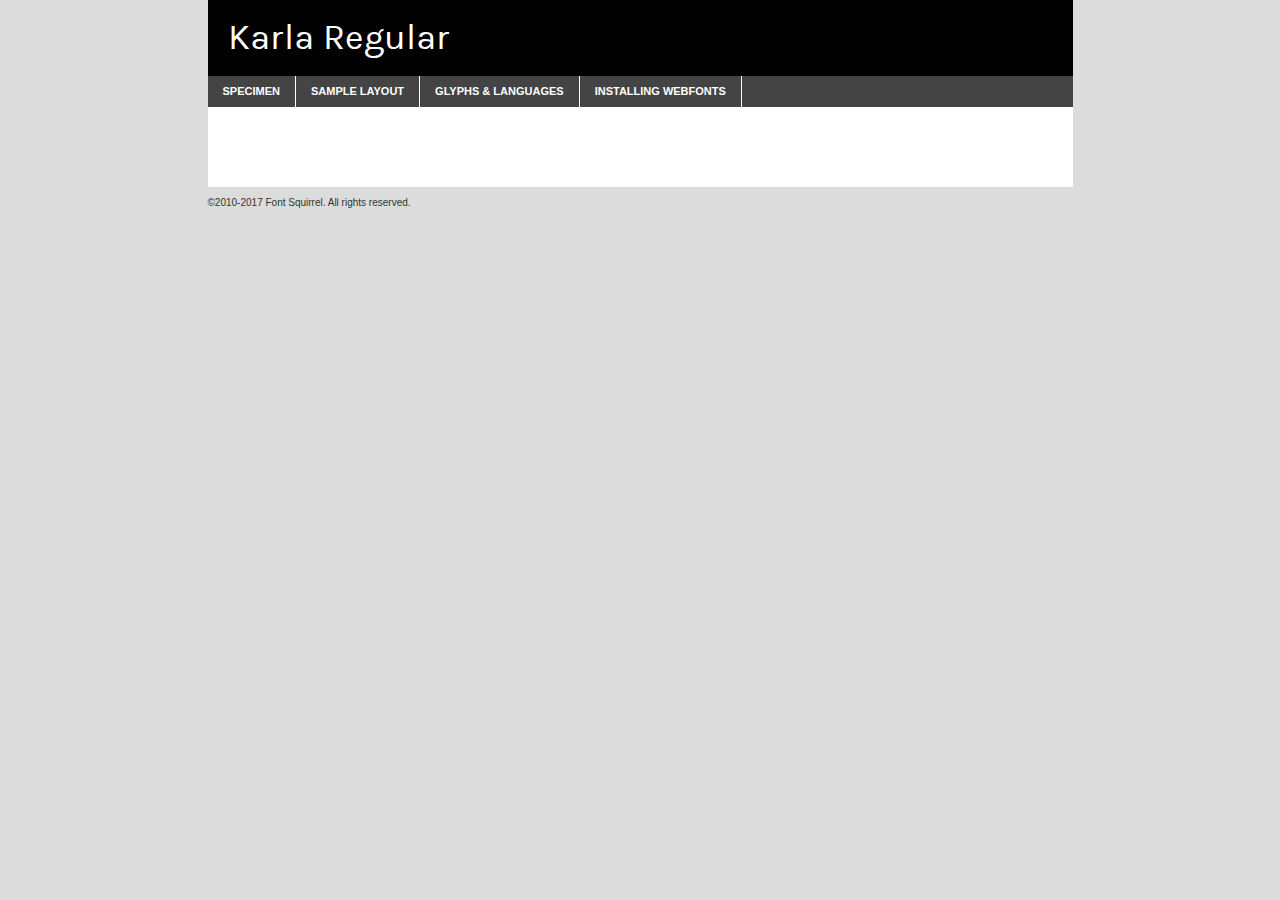
<file: src/font/karla/karla.regular-demo.html>
<!DOCTYPE html PUBLIC "-//W3C//DTD XHTML 1.0 Transitional//EN"
	"http://www.w3.org/TR/xhtml1/DTD/xhtml1-transitional.dtd">

<html xmlns="http://www.w3.org/1999/xhtml" xml:lang="en" lang="en">
<head>
	<meta http-equiv="Content-Type" content="text/html; charset=utf-8" />
	<script src="http://ajax.googleapis.com/ajax/libs/jquery/1.7.2/jquery.min.js" type="text/javascript" charset="utf-8"></script>
	<script type="text/javascript">
	(function($){$.fn.easyTabs=function(option){var param=jQuery.extend({fadeSpeed:"fast",defaultContent:1,activeClass:'active'},option);$(this).each(function(){var thisId="#"+this.id;if(param.defaultContent==''){param.defaultContent=1;}
	if(typeof param.defaultContent=="number")
	{var defaultTab=$(thisId+" .tabs li:eq("+(param.defaultContent-1)+") a").attr('href').substr(1);}else{var defaultTab=param.defaultContent;}
	$(thisId+" .tabs li a").each(function(){var tabToHide=$(this).attr('href').substr(1);$("#"+tabToHide).addClass('easytabs-tab-content');});hideAll();changeContent(defaultTab);function hideAll(){$(thisId+" .easytabs-tab-content").hide();}
	function changeContent(tabId){hideAll();$(thisId+" .tabs li").removeClass(param.activeClass);$(thisId+" .tabs li a[href=#"+tabId+"]").closest('li').addClass(param.activeClass);if(param.fadeSpeed!="none")
	{$(thisId+" #"+tabId).fadeIn(param.fadeSpeed);}else{$(thisId+" #"+tabId).show();}}
	$(thisId+" .tabs li").click(function(){var tabId=$(this).find('a').attr('href').substr(1);changeContent(tabId);return false;});});}})(jQuery);
	</script>
	<link rel="stylesheet" href="specimen_files/specimen_stylesheet.css" type="text/css" charset="utf-8" />
	<link rel="stylesheet" href="stylesheet.css" type="text/css" charset="utf-8" />

	<style type="text/css">
					body{
				font-family: 'karlaregular';
							}
		</style>

	<title>Karla Regular Specimen</title>
	
	
	<script type="text/javascript" charset="utf-8">
		$(document).ready(function() {
			$('#container').easyTabs({defaultContent:1});
		});
	</script>
</head>

<body>
<div id="container">
	<div id="header">
		Karla Regular	</div>
	<ul class="tabs">
		<li><a href="#specimen">Specimen</a></li>
		<li><a href="#layout">Sample Layout</a></li>
				<li><a href="#glyphs">Glyphs &amp; Languages</a></li>
		<li><a href="#installing">Installing Webfonts</a></li>
		
	</ul>
	
	<div id="main_content">

		
			<div id="specimen">
		
				<div class="section">
					<div class="grid12 firstcol">
						<div class="huge">AaBb</div>
					</div>
				</div>
		
				<div class="section">
					<div class="glyph_range">A&#x200B;B&#x200b;C&#x200b;D&#x200b;E&#x200b;F&#x200b;G&#x200b;H&#x200b;I&#x200b;J&#x200b;K&#x200b;L&#x200b;M&#x200b;N&#x200b;O&#x200b;P&#x200b;Q&#x200b;R&#x200b;S&#x200b;T&#x200b;U&#x200b;V&#x200b;W&#x200b;X&#x200b;Y&#x200b;Z&#x200b;a&#x200b;b&#x200b;c&#x200b;d&#x200b;e&#x200b;f&#x200b;g&#x200b;h&#x200b;i&#x200b;j&#x200b;k&#x200b;l&#x200b;m&#x200b;n&#x200b;o&#x200b;p&#x200b;q&#x200b;r&#x200b;s&#x200b;t&#x200b;u&#x200b;v&#x200b;w&#x200b;x&#x200b;y&#x200b;z&#x200b;1&#x200b;2&#x200b;3&#x200b;4&#x200b;5&#x200b;6&#x200b;7&#x200b;8&#x200b;9&#x200b;0&#x200b;&amp;&#x200b;.&#x200b;,&#x200b;?&#x200b;!&#x200b;&#64;&#x200b;(&#x200b;)&#x200b;#&#x200b;$&#x200b;%&#x200b;*&#x200b;+&#x200b;-&#x200b;=&#x200b;:&#x200b;;</div>
				</div>
				<div class="section">
					<div class="grid12 firstcol">
						<table class="sample_table">
							<tr><td>10</td><td class="size10">abcdefghijklmnopqrstuvwxyzABCDEFGHIJKLMNOPQRSTUVWXYZ0123456789abcdefghijklmnopqrstuvwxyzABCDEFGHIJKLMNOPQRSTUVWXYZ0123456789abcdefghijklmnopqrstuvwxyzABCDEFGHIJKLMNOPQRSTUVWXYZ</td></tr>
							<tr><td>11</td><td class="size11">abcdefghijklmnopqrstuvwxyzABCDEFGHIJKLMNOPQRSTUVWXYZ0123456789abcdefghijklmnopqrstuvwxyzABCDEFGHIJKLMNOPQRSTUVWXYZ0123456789abcdefghijklmnopqrstuvwxyzABCDEFGHIJKLMNOPQRSTUVWXYZ</td></tr>
							<tr><td>12</td><td class="size12">abcdefghijklmnopqrstuvwxyzABCDEFGHIJKLMNOPQRSTUVWXYZ0123456789abcdefghijklmnopqrstuvwxyzABCDEFGHIJKLMNOPQRSTUVWXYZ0123456789abcdefghijklmnopqrstuvwxyzABCDEFGHIJKLMNOPQRSTUVWXYZ</td></tr>
							<tr><td>13</td><td class="size13">abcdefghijklmnopqrstuvwxyzABCDEFGHIJKLMNOPQRSTUVWXYZ0123456789abcdefghijklmnopqrstuvwxyzABCDEFGHIJKLMNOPQRSTUVWXYZ0123456789abcdefghijklmnopqrstuvwxyzABCDEFGHIJKLMNOPQRSTUVWXYZ</td></tr>
							<tr><td>14</td><td class="size14">abcdefghijklmnopqrstuvwxyzABCDEFGHIJKLMNOPQRSTUVWXYZ0123456789abcdefghijklmnopqrstuvwxyzABCDEFGHIJKLMNOPQRSTUVWXYZ0123456789abcdefghijklmnopqrstuvwxyzABCDEFGHIJKLMNOPQRSTUVWXYZ</td></tr>
							<tr><td>16</td><td class="size16">abcdefghijklmnopqrstuvwxyzABCDEFGHIJKLMNOPQRSTUVWXYZ0123456789abcdefghijklmnopqrstuvwxyzABCDEFGHIJKLMNOPQRSTUVWXYZ</td></tr>
							<tr><td>18</td><td class="size18">abcdefghijklmnopqrstuvwxyzABCDEFGHIJKLMNOPQRSTUVWXYZ0123456789abcdefghijklmnopqrstuvwxyzABCDEFGHIJKLMNOPQRSTUVWXYZ</td></tr>
							<tr><td>20</td><td class="size20">abcdefghijklmnopqrstuvwxyzABCDEFGHIJKLMNOPQRSTUVWXYZ0123456789abcdefghijklmnopqrstuvwxyzABCDEFGHIJKLMNOPQRSTUVWXYZ</td></tr>
							<tr><td>24</td><td class="size24">abcdefghijklmnopqrstuvwxyzABCDEFGHIJKLMNOPQRSTUVWXYZ0123456789abcdefghijklmnopqrstuvwxyzABCDEFGHIJKLMNOPQRSTUVWXYZ</td></tr>
							<tr><td>30</td><td class="size30">abcdefghijklmnopqrstuvwxyzABCDEFGHIJKLMNOPQRSTUVWXYZ0123456789abcdefghijklmnopqrstuvwxyzABCDEFGHIJKLMNOPQRSTUVWXYZ</td></tr>
							<tr><td>36</td><td class="size36">abcdefghijklmnopqrstuvwxyzABCDEFGHIJKLMNOPQRSTUVWXYZ0123456789abcdefghijklmnopqrstuvwxyzABCDEFGHIJKLMNOPQRSTUVWXYZ</td></tr>
							<tr><td>48</td><td class="size48">abcdefghijklmnopqrstuvwxyzABCDEFGHIJKLMNOPQRSTUVWXYZ0123456789abcdefghijklmnopqrstuvwxyzABCDEFGHIJKLMNOPQRSTUVWXYZ</td></tr>
							<tr><td>60</td><td class="size60">abcdefghijklmnopqrstuvwxyzABCDEFGHIJKLMNOPQRSTUVWXYZ0123456789abcdefghijklmnopqrstuvwxyzABCDEFGHIJKLMNOPQRSTUVWXYZ</td></tr>
							<tr><td>72</td><td class="size72">abcdefghijklmnopqrstuvwxyzABCDEFGHIJKLMNOPQRSTUVWXYZ0123456789abcdefghijklmnopqrstuvwxyzABCDEFGHIJKLMNOPQRSTUVWXYZ</td></tr>
							<tr><td>90</td><td class="size90">abcdefghijklmnopqrstuvwxyzABCDEFGHIJKLMNOPQRSTUVWXYZ0123456789abcdefghijklmnopqrstuvwxyzABCDEFGHIJKLMNOPQRSTUVWXYZ</td></tr>
						</table>
				
					</div>
			
				</div>
		
		
		
								<div class="section" id="bodycomparison">


										<div id="xheight">
				<div class="fontbody">&#x25FC;&#x25FC;&#x25FC;&#x25FC;&#x25FC;&#x25FC;&#x25FC;&#x25FC;&#x25FC;&#x25FC;&#x25FC;&#x25FC;&#x25FC;&#x25FC;&#x25FC;&#x25FC;&#x25FC;&#x25FC;&#x25FC;&#x25FC;&#x25FC;&#x25FC;&#x25FC;&#x25FC;&#x25FC;&#x25FC;&#x25FC;&#x25FC;&#x25FC;&#x25FC;&#x25FC;&#x25FC;&#x25FC;&#x25FC;&#x25FC;&#x25FC;&#x25FC;&#x25FC;&#x25FC;&#x25FC;&#x25FC;&#x25FC;&#x25FC;&#x25FC;&#x25FC;&#x25FC;&#x25FC;&#x25FC;&#x25FC;&#x25FC;&#x25FC;&#x25FC;&#x25FC;&#x25FC;&#x25FC;&#x25FC;&#x25FC;&#x25FC;&#x25FC;&#x25FC;&#x25FC;&#x25FC;&#x25FC;&#x25FC;&#x25FC;&#x25FC;&#x25FC;&#x25FC;&#x25FC;&#x25FC;&#x25FC;&#x25FC;&#x25FC;&#x25FC;&#x25FC;&#x25FC;&#x25FC;&#x25FC;&#x25FC;&#x25FC;&#x25FC;&#x25FC;&#x25FC;&#x25FC;&#x25FC;&#x25FC;&#x25FC;&#x25FC;&#x25FC;&#x25FC;&#x25FC;&#x25FC;&#x25FC;&#x25FC;&#x25FC;&#x25FC;&#x25FC;&#x25FC;&#x25FC;body</div><div class="arialbody">body</div><div class="verdanabody">body</div><div class="georgiabody">body</div></div>
										<div class="fontbody" style="z-index:1">
											body<span>Karla Regular</span>
										</div>
										<div class="arialbody" style="z-index:1">
											body<span>Arial</span>
										</div>
										<div class="verdanabody" style="z-index:1">
											body<span>Verdana</span>
										</div>
										<div class="georgiabody" style="z-index:1">
											body<span>Georgia</span>
										</div>



								</div>
		
		
				<div class="section psample psample_row1" id="">
					
					<div class="grid2 firstcol">
						<p class="size10"><span>10.</span>Aenean lacinia bibendum nulla sed consectetur. Fusce dapibus, tellus ac cursus commodo, tortor mauris condimentum nibh, ut fermentum massa justo sit amet risus. Nullam id dolor id nibh ultricies vehicula ut id elit. Cum sociis natoque penatibus et magnis dis parturient montes, nascetur ridiculus mus. Nulla vitae elit libero, a pharetra augue.</p>
			
					</div>
					<div class="grid3">
						<p class="size11"><span>11.</span>Aenean lacinia bibendum nulla sed consectetur. Fusce dapibus, tellus ac cursus commodo, tortor mauris condimentum nibh, ut fermentum massa justo sit amet risus. Nullam id dolor id nibh ultricies vehicula ut id elit. Cum sociis natoque penatibus et magnis dis parturient montes, nascetur ridiculus mus. Nulla vitae elit libero, a pharetra augue.</p>
			
					</div>
					<div class="grid3">
						<p class="size12"><span>12.</span>Aenean lacinia bibendum nulla sed consectetur. Fusce dapibus, tellus ac cursus commodo, tortor mauris condimentum nibh, ut fermentum massa justo sit amet risus. Nullam id dolor id nibh ultricies vehicula ut id elit. Cum sociis natoque penatibus et magnis dis parturient montes, nascetur ridiculus mus. Nulla vitae elit libero, a pharetra augue.</p>
			
					</div>
					<div class="grid4">
						<p class="size13"><span>13.</span>Aenean lacinia bibendum nulla sed consectetur. Fusce dapibus, tellus ac cursus commodo, tortor mauris condimentum nibh, ut fermentum massa justo sit amet risus. Nullam id dolor id nibh ultricies vehicula ut id elit. Cum sociis natoque penatibus et magnis dis parturient montes, nascetur ridiculus mus. Nulla vitae elit libero, a pharetra augue.</p>
			
					</div>
					<div class="white_blend"></div>
					
				</div>
				<div class="section psample psample_row2" id="">
					<div class="grid3 firstcol">
						<p class="size14"><span>14.</span>Aenean lacinia bibendum nulla sed consectetur. Fusce dapibus, tellus ac cursus commodo, tortor mauris condimentum nibh, ut fermentum massa justo sit amet risus. Nullam id dolor id nibh ultricies vehicula ut id elit. Cum sociis natoque penatibus et magnis dis parturient montes, nascetur ridiculus mus. Nulla vitae elit libero, a pharetra augue.</p>
			
					</div>
					<div class="grid4">
						<p class="size16"><span>16.</span>Aenean lacinia bibendum nulla sed consectetur. Fusce dapibus, tellus ac cursus commodo, tortor mauris condimentum nibh, ut fermentum massa justo sit amet risus. Nullam id dolor id nibh ultricies vehicula ut id elit. Cum sociis natoque penatibus et magnis dis parturient montes, nascetur ridiculus mus. Nulla vitae elit libero, a pharetra augue.</p>
			
					</div>
					<div class="grid5">
						<p class="size18"><span>18.</span>Aenean lacinia bibendum nulla sed consectetur. Fusce dapibus, tellus ac cursus commodo, tortor mauris condimentum nibh, ut fermentum massa justo sit amet risus. Nullam id dolor id nibh ultricies vehicula ut id elit. Cum sociis natoque penatibus et magnis dis parturient montes, nascetur ridiculus mus. Nulla vitae elit libero, a pharetra augue.</p>
			
					</div>

					<div class="white_blend"></div>

				</div>
				
				<div class="section psample psample_row3" id="">
					<div class="grid5 firstcol">
						<p class="size20"><span>20.</span>Aenean lacinia bibendum nulla sed consectetur. Fusce dapibus, tellus ac cursus commodo, tortor mauris condimentum nibh, ut fermentum massa justo sit amet risus. Nullam id dolor id nibh ultricies vehicula ut id elit. Cum sociis natoque penatibus et magnis dis parturient montes, nascetur ridiculus mus. Nulla vitae elit libero, a pharetra augue.</p>
					</div>
					<div class="grid7">
						<p class="size24"><span>24.</span>Aenean lacinia bibendum nulla sed consectetur. Fusce dapibus, tellus ac cursus commodo, tortor mauris condimentum nibh, ut fermentum massa justo sit amet risus. Nullam id dolor id nibh ultricies vehicula ut id elit. Cum sociis natoque penatibus et magnis dis parturient montes, nascetur ridiculus mus. Nulla vitae elit libero, a pharetra augue.</p>
					</div>
					
					<div class="white_blend"></div>
					
				</div>
				
				<div class="section psample psample_row4" id="">
					<div class="grid12 firstcol">
						<p class="size30"><span>30.</span>Aenean lacinia bibendum nulla sed consectetur. Fusce dapibus, tellus ac cursus commodo, tortor mauris condimentum nibh, ut fermentum massa justo sit amet risus. Nullam id dolor id nibh ultricies vehicula ut id elit. Cum sociis natoque penatibus et magnis dis parturient montes, nascetur ridiculus mus. Nulla vitae elit libero, a pharetra augue.</p>
					</div>
					<div class="white_blend"></div>
					
				</div>
				
				
				
				<div class="section psample psample_row1 fullreverse">
					<div class="grid2 firstcol">
						<p class="size10"><span>10.</span>Aenean lacinia bibendum nulla sed consectetur. Fusce dapibus, tellus ac cursus commodo, tortor mauris condimentum nibh, ut fermentum massa justo sit amet risus. Nullam id dolor id nibh ultricies vehicula ut id elit. Cum sociis natoque penatibus et magnis dis parturient montes, nascetur ridiculus mus. Nulla vitae elit libero, a pharetra augue.</p>
			
					</div>
					<div class="grid3">
						<p class="size11"><span>11.</span>Aenean lacinia bibendum nulla sed consectetur. Fusce dapibus, tellus ac cursus commodo, tortor mauris condimentum nibh, ut fermentum massa justo sit amet risus. Nullam id dolor id nibh ultricies vehicula ut id elit. Cum sociis natoque penatibus et magnis dis parturient montes, nascetur ridiculus mus. Nulla vitae elit libero, a pharetra augue.</p>
			
					</div>
					<div class="grid3">
						<p class="size12"><span>12.</span>Aenean lacinia bibendum nulla sed consectetur. Fusce dapibus, tellus ac cursus commodo, tortor mauris condimentum nibh, ut fermentum massa justo sit amet risus. Nullam id dolor id nibh ultricies vehicula ut id elit. Cum sociis natoque penatibus et magnis dis parturient montes, nascetur ridiculus mus. Nulla vitae elit libero, a pharetra augue.</p>
			
					</div>
					<div class="grid4">
						<p class="size13"><span>13.</span>Aenean lacinia bibendum nulla sed consectetur. Fusce dapibus, tellus ac cursus commodo, tortor mauris condimentum nibh, ut fermentum massa justo sit amet risus. Nullam id dolor id nibh ultricies vehicula ut id elit. Cum sociis natoque penatibus et magnis dis parturient montes, nascetur ridiculus mus. Nulla vitae elit libero, a pharetra augue.</p>
			
					</div>
					<div class="black_blend"></div>
					
				</div>
				
				<div class="section psample psample_row2 fullreverse">
					<div class="grid3 firstcol">
						<p class="size14"><span>14.</span>Aenean lacinia bibendum nulla sed consectetur. Fusce dapibus, tellus ac cursus commodo, tortor mauris condimentum nibh, ut fermentum massa justo sit amet risus. Nullam id dolor id nibh ultricies vehicula ut id elit. Cum sociis natoque penatibus et magnis dis parturient montes, nascetur ridiculus mus. Nulla vitae elit libero, a pharetra augue.</p>
			
					</div>
					<div class="grid4">
						<p class="size16"><span>16.</span>Aenean lacinia bibendum nulla sed consectetur. Fusce dapibus, tellus ac cursus commodo, tortor mauris condimentum nibh, ut fermentum massa justo sit amet risus. Nullam id dolor id nibh ultricies vehicula ut id elit. Cum sociis natoque penatibus et magnis dis parturient montes, nascetur ridiculus mus. Nulla vitae elit libero, a pharetra augue.</p>
			
					</div>
					<div class="grid5">
						<p class="size18"><span>18.</span>Aenean lacinia bibendum nulla sed consectetur. Fusce dapibus, tellus ac cursus commodo, tortor mauris condimentum nibh, ut fermentum massa justo sit amet risus. Nullam id dolor id nibh ultricies vehicula ut id elit. Cum sociis natoque penatibus et magnis dis parturient montes, nascetur ridiculus mus. Nulla vitae elit libero, a pharetra augue.</p>
			
					</div>
					<div class="black_blend"></div>

				</div>
				
				<div class="section psample fullreverse psample_row3" id="">
					<div class="grid5 firstcol">
						<p class="size20"><span>20.</span>Aenean lacinia bibendum nulla sed consectetur. Fusce dapibus, tellus ac cursus commodo, tortor mauris condimentum nibh, ut fermentum massa justo sit amet risus. Nullam id dolor id nibh ultricies vehicula ut id elit. Cum sociis natoque penatibus et magnis dis parturient montes, nascetur ridiculus mus. Nulla vitae elit libero, a pharetra augue.</p>
					</div>
					<div class="grid7">
						<p class="size24"><span>24.</span>Aenean lacinia bibendum nulla sed consectetur. Fusce dapibus, tellus ac cursus commodo, tortor mauris condimentum nibh, ut fermentum massa justo sit amet risus. Nullam id dolor id nibh ultricies vehicula ut id elit. Cum sociis natoque penatibus et magnis dis parturient montes, nascetur ridiculus mus. Nulla vitae elit libero, a pharetra augue.</p>
					</div>
					
					<div class="black_blend"></div>
					
				</div>
				
				<div class="section psample fullreverse psample_row4" id="" style="border-bottom: 20px #000 solid;">
					<div class="grid12 firstcol">
						<p class="size30"><span>30.</span>Aenean lacinia bibendum nulla sed consectetur. Fusce dapibus, tellus ac cursus commodo, tortor mauris condimentum nibh, ut fermentum massa justo sit amet risus. Nullam id dolor id nibh ultricies vehicula ut id elit. Cum sociis natoque penatibus et magnis dis parturient montes, nascetur ridiculus mus. Nulla vitae elit libero, a pharetra augue.</p>
					</div>
					<div class="black_blend"></div>
					
				</div>
				
				
				
				
			</div>
			
			<div id="layout">
				
				<div class="section">
					
					<div class="grid12 firstcol">
						<h1>Lorem Ipsum Dolor</h1>
						<h2>Etiam porta sem malesuada magna mollis euismod</h2>
						
						<p class="byline">By <a href="#link">Aenean Lacinia</a></p>
					</div>
				</div>
				<div class="section">
					<div class="grid8 firstcol">
						<p class="large">Donec sed odio dui. Morbi leo risus, porta ac consectetur ac, vestibulum at eros. Fusce dapibus, tellus ac cursus commodo, tortor mauris condimentum nibh, ut fermentum massa justo sit amet risus. </p>

						
						<h3>Pellentesque ornare sem</h3>

						<p>Maecenas sed diam eget risus varius blandit sit amet non magna. Maecenas faucibus mollis interdum. Donec ullamcorper nulla non metus auctor fringilla. Nullam id dolor id nibh ultricies vehicula ut id elit. Nullam id dolor id nibh ultricies vehicula ut id elit. </p>

						<p>Aenean eu leo quam. Pellentesque ornare sem lacinia quam venenatis vestibulum. Lorem ipsum dolor sit amet, consectetur adipiscing elit. Cum sociis natoque penatibus et magnis dis parturient montes, nascetur ridiculus mus. </p>

						<p>Nulla vitae elit libero, a pharetra augue. Praesent commodo cursus magna, vel scelerisque nisl consectetur et. Aenean lacinia bibendum nulla sed consectetur. </p>

						<p>Nullam quis risus eget urna mollis ornare vel eu leo. Nullam quis risus eget urna mollis ornare vel eu leo. Maecenas sed diam eget risus varius blandit sit amet non magna. Donec ullamcorper nulla non metus auctor fringilla. </p>

						<h3>Cras mattis consectetur</h3>

						<p>Aenean eu leo quam. Pellentesque ornare sem lacinia quam venenatis vestibulum. Aenean lacinia bibendum nulla sed consectetur. Integer posuere erat a ante venenatis dapibus posuere velit aliquet. Cras mattis consectetur purus sit amet fermentum. </p>

						<p>Nullam id dolor id nibh ultricies vehicula ut id elit. Nullam quis risus eget urna mollis ornare vel eu leo. Cras mattis consectetur purus sit amet fermentum.</p>
					</div>
					
					<div class="grid4 sidebar">
						
						<div class="box reverse">
							<p class="last">Nullam quis risus eget urna mollis ornare vel eu leo. Donec ullamcorper nulla non metus auctor fringilla. Cras mattis consectetur purus sit amet fermentum. Sed posuere consectetur est at lobortis. Lorem ipsum dolor sit amet, consectetur adipiscing elit. </p>
						</div>
						
						<p class="caption">Maecenas sed diam eget risus varius.</p>

						<p>Vestibulum id ligula porta felis euismod semper. Integer posuere erat a ante venenatis dapibus posuere velit aliquet. Vestibulum id ligula porta felis euismod semper. Sed posuere consectetur est at lobortis. Maecenas sed diam eget risus varius blandit sit amet non magna. Fusce dapibus, tellus ac cursus commodo, tortor mauris condimentum nibh, ut fermentum massa justo sit amet risus. </p>

					

						<p>Duis mollis, est non commodo luctus, nisi erat porttitor ligula, eget lacinia odio sem nec elit. Aenean lacinia bibendum nulla sed consectetur. Vivamus sagittis lacus vel augue laoreet rutrum faucibus dolor auctor. Aenean lacinia bibendum nulla sed consectetur. Nullam quis risus eget urna mollis ornare vel eu leo. </p>

						<p>Praesent commodo cursus magna, vel scelerisque nisl consectetur et. Donec ullamcorper nulla non metus auctor fringilla. Maecenas faucibus mollis interdum. Fusce dapibus, tellus ac cursus commodo, tortor mauris condimentum nibh, ut fermentum massa justo sit amet risus. </p>

					</div>
				</div>
				
			</div>


			



		<div id="glyphs">
			<div class="section">
				<div class="grid12 firstcol">
			
				<h1>Language Support</h1>
				<p>The subset of Karla Regular in this kit supports the following languages:<br />
			
					Breton, Chamorro, English, Frisian, Galician, Italian, Malagasy, Alsatian, Arapaho, Arrernte, Aymara, Bislama, Cebuano, Corsican, Fijian, French_creole, Gilbertese, Haitian_creole, Hiligaynon, Hmong, Hopi, Ibanag, Iloko_ilokano, Indonesian, Interglossa_glosa, Interlingua, Irish_gaelic, Lojban, Lombard, Luxembourgeois, Mohawk, Norfolk_pitcairnese, Oromo, Pangasinan, Papiamento, Piedmontese, Potawatomi, Rhaeto-romance, Romansh, Rotokas, Scots_gaelic, Seychelles_creole, Shona, Somali, Southern_ndebele, Swahili, Swati_swazi, Tagalog_filipino_pilipino, Tetum, Tok_pisin, Uyghur_latinized, Volapuk, Warlpiri, Xhosa, Yapese, Zulu, Latinbasic, Ubasic, Demo				</p>
				<h1>Glyph Chart</h1>
				<p>The subset of Karla Regular in this kit includes all the glyphs listed below. Unicode entities are included above each glyph to help you insert individual characters into your layout.</p>
				<div id="glyph_chart">
			
																				 <div><p>&amp;#13;</p>&#13;</div>
																				 <div><p>&amp;#32;</p>&#32;</div>
																				 <div><p>&amp;#33;</p>&#33;</div>
																				 <div><p>&amp;#34;</p>&#34;</div>
																				 <div><p>&amp;#35;</p>&#35;</div>
																				 <div><p>&amp;#36;</p>&#36;</div>
																				 <div><p>&amp;#37;</p>&#37;</div>
																				 <div><p>&amp;#38;</p>&#38;</div>
																				 <div><p>&amp;#39;</p>&#39;</div>
																				 <div><p>&amp;#40;</p>&#40;</div>
																				 <div><p>&amp;#41;</p>&#41;</div>
																				 <div><p>&amp;#42;</p>&#42;</div>
																				 <div><p>&amp;#43;</p>&#43;</div>
																				 <div><p>&amp;#44;</p>&#44;</div>
																				 <div><p>&amp;#45;</p>&#45;</div>
																				 <div><p>&amp;#46;</p>&#46;</div>
																				 <div><p>&amp;#47;</p>&#47;</div>
																				 <div><p>&amp;#48;</p>&#48;</div>
																				 <div><p>&amp;#49;</p>&#49;</div>
																				 <div><p>&amp;#50;</p>&#50;</div>
																				 <div><p>&amp;#51;</p>&#51;</div>
																				 <div><p>&amp;#52;</p>&#52;</div>
																				 <div><p>&amp;#53;</p>&#53;</div>
																				 <div><p>&amp;#54;</p>&#54;</div>
																				 <div><p>&amp;#55;</p>&#55;</div>
																				 <div><p>&amp;#56;</p>&#56;</div>
																				 <div><p>&amp;#57;</p>&#57;</div>
																				 <div><p>&amp;#58;</p>&#58;</div>
																				 <div><p>&amp;#59;</p>&#59;</div>
																				 <div><p>&amp;#60;</p>&#60;</div>
																				 <div><p>&amp;#61;</p>&#61;</div>
																				 <div><p>&amp;#62;</p>&#62;</div>
																				 <div><p>&amp;#63;</p>&#63;</div>
																				 <div><p>&amp;#64;</p>&#64;</div>
																				 <div><p>&amp;#65;</p>&#65;</div>
																				 <div><p>&amp;#66;</p>&#66;</div>
																				 <div><p>&amp;#67;</p>&#67;</div>
																				 <div><p>&amp;#68;</p>&#68;</div>
																				 <div><p>&amp;#69;</p>&#69;</div>
																				 <div><p>&amp;#70;</p>&#70;</div>
																				 <div><p>&amp;#71;</p>&#71;</div>
																				 <div><p>&amp;#72;</p>&#72;</div>
																				 <div><p>&amp;#73;</p>&#73;</div>
																				 <div><p>&amp;#74;</p>&#74;</div>
																				 <div><p>&amp;#75;</p>&#75;</div>
																				 <div><p>&amp;#76;</p>&#76;</div>
																				 <div><p>&amp;#77;</p>&#77;</div>
																				 <div><p>&amp;#78;</p>&#78;</div>
																				 <div><p>&amp;#79;</p>&#79;</div>
																				 <div><p>&amp;#80;</p>&#80;</div>
																				 <div><p>&amp;#81;</p>&#81;</div>
																				 <div><p>&amp;#82;</p>&#82;</div>
																				 <div><p>&amp;#83;</p>&#83;</div>
																				 <div><p>&amp;#84;</p>&#84;</div>
																				 <div><p>&amp;#85;</p>&#85;</div>
																				 <div><p>&amp;#86;</p>&#86;</div>
																				 <div><p>&amp;#87;</p>&#87;</div>
																				 <div><p>&amp;#88;</p>&#88;</div>
																				 <div><p>&amp;#89;</p>&#89;</div>
																				 <div><p>&amp;#90;</p>&#90;</div>
																				 <div><p>&amp;#91;</p>&#91;</div>
																				 <div><p>&amp;#92;</p>&#92;</div>
																				 <div><p>&amp;#93;</p>&#93;</div>
																				 <div><p>&amp;#94;</p>&#94;</div>
																				 <div><p>&amp;#95;</p>&#95;</div>
																				 <div><p>&amp;#96;</p>&#96;</div>
																				 <div><p>&amp;#97;</p>&#97;</div>
																				 <div><p>&amp;#98;</p>&#98;</div>
																				 <div><p>&amp;#99;</p>&#99;</div>
																				 <div><p>&amp;#100;</p>&#100;</div>
																				 <div><p>&amp;#101;</p>&#101;</div>
																				 <div><p>&amp;#102;</p>&#102;</div>
																				 <div><p>&amp;#103;</p>&#103;</div>
																				 <div><p>&amp;#104;</p>&#104;</div>
																				 <div><p>&amp;#105;</p>&#105;</div>
																				 <div><p>&amp;#106;</p>&#106;</div>
																				 <div><p>&amp;#107;</p>&#107;</div>
																				 <div><p>&amp;#108;</p>&#108;</div>
																				 <div><p>&amp;#109;</p>&#109;</div>
																				 <div><p>&amp;#110;</p>&#110;</div>
																				 <div><p>&amp;#111;</p>&#111;</div>
																				 <div><p>&amp;#112;</p>&#112;</div>
																				 <div><p>&amp;#113;</p>&#113;</div>
																				 <div><p>&amp;#114;</p>&#114;</div>
																				 <div><p>&amp;#115;</p>&#115;</div>
																				 <div><p>&amp;#116;</p>&#116;</div>
																				 <div><p>&amp;#117;</p>&#117;</div>
																				 <div><p>&amp;#118;</p>&#118;</div>
																				 <div><p>&amp;#119;</p>&#119;</div>
																				 <div><p>&amp;#120;</p>&#120;</div>
																				 <div><p>&amp;#121;</p>&#121;</div>
																				 <div><p>&amp;#122;</p>&#122;</div>
																				 <div><p>&amp;#123;</p>&#123;</div>
																				 <div><p>&amp;#124;</p>&#124;</div>
																				 <div><p>&amp;#125;</p>&#125;</div>
																				 <div><p>&amp;#126;</p>&#126;</div>
																				 <div><p>&amp;#160;</p>&#160;</div>
																				 <div><p>&amp;#163;</p>&#163;</div>
																				 <div><p>&amp;#168;</p>&#168;</div>
																				 <div><p>&amp;#173;</p>&#173;</div>
																				 <div><p>&amp;#180;</p>&#180;</div>
																				 <div><p>&amp;#192;</p>&#192;</div>
																				 <div><p>&amp;#193;</p>&#193;</div>
																				 <div><p>&amp;#194;</p>&#194;</div>
																				 <div><p>&amp;#195;</p>&#195;</div>
																				 <div><p>&amp;#196;</p>&#196;</div>
																				 <div><p>&amp;#200;</p>&#200;</div>
																				 <div><p>&amp;#201;</p>&#201;</div>
																				 <div><p>&amp;#202;</p>&#202;</div>
																				 <div><p>&amp;#203;</p>&#203;</div>
																				 <div><p>&amp;#204;</p>&#204;</div>
																				 <div><p>&amp;#205;</p>&#205;</div>
																				 <div><p>&amp;#206;</p>&#206;</div>
																				 <div><p>&amp;#207;</p>&#207;</div>
																				 <div><p>&amp;#209;</p>&#209;</div>
																				 <div><p>&amp;#210;</p>&#210;</div>
																				 <div><p>&amp;#211;</p>&#211;</div>
																				 <div><p>&amp;#212;</p>&#212;</div>
																				 <div><p>&amp;#213;</p>&#213;</div>
																				 <div><p>&amp;#214;</p>&#214;</div>
																				 <div><p>&amp;#217;</p>&#217;</div>
																				 <div><p>&amp;#218;</p>&#218;</div>
																				 <div><p>&amp;#219;</p>&#219;</div>
																				 <div><p>&amp;#220;</p>&#220;</div>
																				 <div><p>&amp;#224;</p>&#224;</div>
																				 <div><p>&amp;#225;</p>&#225;</div>
																				 <div><p>&amp;#226;</p>&#226;</div>
																				 <div><p>&amp;#227;</p>&#227;</div>
																				 <div><p>&amp;#228;</p>&#228;</div>
																				 <div><p>&amp;#232;</p>&#232;</div>
																				 <div><p>&amp;#233;</p>&#233;</div>
																				 <div><p>&amp;#234;</p>&#234;</div>
																				 <div><p>&amp;#235;</p>&#235;</div>
																				 <div><p>&amp;#236;</p>&#236;</div>
																				 <div><p>&amp;#237;</p>&#237;</div>
																				 <div><p>&amp;#238;</p>&#238;</div>
																				 <div><p>&amp;#239;</p>&#239;</div>
																				 <div><p>&amp;#241;</p>&#241;</div>
																				 <div><p>&amp;#242;</p>&#242;</div>
																				 <div><p>&amp;#243;</p>&#243;</div>
																				 <div><p>&amp;#244;</p>&#244;</div>
																				 <div><p>&amp;#245;</p>&#245;</div>
																				 <div><p>&amp;#246;</p>&#246;</div>
																				 <div><p>&amp;#249;</p>&#249;</div>
																				 <div><p>&amp;#250;</p>&#250;</div>
																				 <div><p>&amp;#251;</p>&#251;</div>
																				 <div><p>&amp;#252;</p>&#252;</div>
																				 <div><p>&amp;#710;</p>&#710;</div>
																				 <div><p>&amp;#732;</p>&#732;</div>
																				 <div><p>&amp;#8192;</p>&#8192;</div>
																				 <div><p>&amp;#8193;</p>&#8193;</div>
																				 <div><p>&amp;#8194;</p>&#8194;</div>
																				 <div><p>&amp;#8195;</p>&#8195;</div>
																				 <div><p>&amp;#8196;</p>&#8196;</div>
																				 <div><p>&amp;#8197;</p>&#8197;</div>
																				 <div><p>&amp;#8198;</p>&#8198;</div>
																				 <div><p>&amp;#8199;</p>&#8199;</div>
																				 <div><p>&amp;#8200;</p>&#8200;</div>
																				 <div><p>&amp;#8201;</p>&#8201;</div>
																				 <div><p>&amp;#8202;</p>&#8202;</div>
																				 <div><p>&amp;#8208;</p>&#8208;</div>
																				 <div><p>&amp;#8209;</p>&#8209;</div>
																				 <div><p>&amp;#8210;</p>&#8210;</div>
																				 <div><p>&amp;#8211;</p>&#8211;</div>
																				 <div><p>&amp;#8212;</p>&#8212;</div>
																				 <div><p>&amp;#8216;</p>&#8216;</div>
																				 <div><p>&amp;#8217;</p>&#8217;</div>
																				 <div><p>&amp;#8239;</p>&#8239;</div>
																				 <div><p>&amp;#8287;</p>&#8287;</div>
																				 <div><p>&amp;#9724;</p>&#9724;</div>
																																						</div>	
				</div>
		
		
			</div>
		</div>
		
		
		<div id="specs">
			
		</div>
	
		<div id="installing">
			<div class="section">
				<div class="grid7 firstcol">
					<h1>Installing Webfonts</h1>
					
					<p>Webfonts are supported by all major browser platforms but not all in the same way. There are currently four different font formats that must be included in order to target all browsers. This includes TTF, WOFF, EOT and SVG.</p>
					
					<h2>1. Upload your webfonts</h2>
					<p>You must upload your webfont kit to your website. They should be in or near the same directory as your CSS files.</p>
					
					<h2>2. Include the webfont stylesheet</h2>
					<p>A special CSS @font-face declaration helps the various browsers select the appropriate font it needs without causing you a bunch of headaches. Learn more about this syntax by reading the <a href="https://www.fontspring.com/blog/further-hardening-of-the-bulletproof-syntax">Fontspring blog post</a> about it. The code for it is as follows:</p>


<code>
@font-face{ 
	font-family: 'MyWebFont';
	src: url('WebFont.eot');
	src: url('WebFont.eot?#iefix') format('embedded-opentype'),
	     url('WebFont.woff') format('woff'),
	     url('WebFont.ttf') format('truetype'),
	     url('WebFont.svg#webfont') format('svg');
}
</code>

	<p>We've already gone ahead and generated the code for you. All you have to do is link to the stylesheet in your HTML, like this:</p>
	<code>&lt;link rel=&quot;stylesheet&quot; href=&quot;stylesheet.css&quot; type=&quot;text/css&quot; charset=&quot;utf-8&quot; /&gt;</code>

					<h2>3. Modify your own stylesheet</h2>
					<p>To take advantage of your new fonts, you must tell your stylesheet to use them. Look at the original @font-face declaration above and find the property called "font-family." The name linked there will be what you use to reference the font. Prepend that webfont name to the font stack in the "font-family" property, inside the selector you want to change. For example:</p>
<code>p { font-family: 'WebFont', Arial, sans-serif; }</code>

<h2>4. Test</h2>
<p>Getting webfonts to work cross-browser <em>can</em> be tricky. Use the information in the sidebar to help you if you find that fonts aren't loading in a particular browser.</p>
				</div>
				
				<div class="grid5 sidebar">
					<div class="box">
						<h2>Troubleshooting<br />Font-Face Problems</h2>
						<p>Having trouble getting your webfonts to load in your new website? Here are some tips to sort out what might be the problem.</p>

						<h3>Fonts not showing in any browser</h3>

						<p>This sounds like you need to work on the plumbing. You either did not upload the fonts to the correct directory, or you did not link the fonts properly in the CSS. If you've confirmed that all this is correct and you still have a problem, take a look at your .htaccess file and see if requests are getting intercepted.</p>

						<h3>Fonts not loading in iPhone or iPad</h3>

						<p>The most common problem here is that you are serving the fonts from an IIS server. IIS refuses to serve files that have unknown MIME types. If that is the case, you must set the MIME type for SVG to "image/svg+xml" in the server settings. Follow these instructions from Microsoft if you need help.</p>

						<h3>Fonts not loading in Firefox</h3>

						<p>The primary reason for this failure? You are still using a version Firefox older than 3.5. So upgrade already! If that isn't it, then you are very likely serving fonts from a different domain. Firefox requires that all font assets be served from the same domain. Lastly it is possible that you need to add WOFF to your list of MIME types (if you are serving via IIS.)</p>

						<h3>Fonts not loading in IE</h3>

						<p>Are you looking at Internet Explorer on an actual Windows machine or are you cheating by using a service like Adobe BrowserLab? Many of these screenshot services do not render @font-face for IE. Best to test it on a real machine.</p>

						<h3>Fonts not loading in IE9</h3>

						<p>IE9, like Firefox, requires that fonts be served from the same domain as the website. Make sure that is the case.</p>
					</div>
				</div>
			</div>
			
		</div>
	
	</div>
	<div id="footer">
		<p>&copy;2010-2017 Font Squirrel. All rights reserved.</p>
	</div>
</div>
</body>
</html>
</file>
<file: src/style/css/main.css>
@font-face {
  font-family: "karla";
  src: url("../../font/karla/karla.bold-webfont.woff2") format("woff2"), url("../../font/karla/karla.bold-webfont.woff") format("woff"), url("../../font/karla/karla.bold-webfont.ttf") format("truetype"), url("../../font/karla/karla.bold-webfont.svg#karlabold") format("svg");
  font-weight: 700;
  font-style: normal;
}
@font-face {
  font-family: "karla";
  src: url("../../font/karla/karla.regular-webfont.woff2") format("woff2"), url("../../font/karla/karla.regular-webfont.woff") format("woff"), url("../../font/karla/karla.regular-webfont.ttf") format("truetype"), url("../../font/karla/karla.regular-webfont.svg#karlaregular") format("svg");
  font-weight: 400;
  font-style: normal;
}
@font-face {
  font-family: "icomoon";
  src: url("../../icon/icomoon.eot?8tac7y");
  src: url("../../icon/icomoon.eot") format("embedded-opentype"), url("../../icon/icomoon.ttf") format("truetype"), url("../../icon/icomoon.woff") format("woff"), url("../../icon/icomoon.svg") format("svg");
  font-weight: normal;
  font-style: normal;
  font-display: block;
}
[class^=icon-], [class*=" icon-"] {
  /* use !important to prevent issues with browser extensions that change fonts */
  font-family: "icomoon" !important;
  font-style: normal;
  font-weight: normal;
  font-variant: normal;
  text-transform: none;
  line-height: 1;
  /* Better Font Rendering =========== */
  -webkit-font-smoothing: antialiased;
  -moz-osx-font-smoothing: grayscale;
}

.shopping-cart:before {
  content: "\e900";
  margin-right: 10px;
  font-weight: 700;
  color: black;
}

*,
*:before,
*:after {
  -webkit-box-sizing: border-box;
          box-sizing: border-box;
}

body {
  margin: 0;
  padding: 0;
  font-family: karla, sans-serif;
  font-weight: 400;
  font-size: 16px;
  line-height: 28px;
  color: #1D1F2E;
}

main {
  padding-top: 80px;
}

h1, h2 {
  margin: 0;
  font-weight: 400;
}

ol,
ul {
  margin: 0;
  padding: 0;
  list-style: none;
}

a {
  text-decoration: none;
}

img {
  display: block;
  width: 100%;
}

.container {
  max-width: 940px;
  width: 100%;
  margin: 0 auto;
  padding: 0 10px;
}

.flex-container {
  display: -webkit-box;
  display: -ms-flexbox;
  display: flex;
  -ms-flex-wrap: wrap;
      flex-wrap: wrap;
  -webkit-box-pack: justify;
      -ms-flex-pack: justify;
          justify-content: space-between;
  -webkit-box-align: center;
      -ms-flex-align: center;
          align-items: center;
}

.logo__img {
  max-width: 112px;
}

.section-title {
  font-family: karla, sans-serif;
  font-weight: 400;
  font-size: 12px;
  letter-spacing: 2px;
  text-transform: uppercase;
  color: #1D1F2E;
}

.btn {
  display: block;
  font-family: karla, sans-serif;
  font-weight: 400;
  font-size: 12px;
  letter-spacing: 2px;
  text-transform: uppercase;
  padding: 5px 24px;
  background-color: #fff;
  color: #1D1F2E;
  border: none;
  outline: none;
  cursor: pointer;
}
.btn:hover {
  outline: 2px solid #fff;
}
.btn_black {
  background-color: #1D1F2E;
  color: #fff;
}
.btn_black:hover {
  outline: 2px solid #1D1F2E;
}

.price {
  color: rgba(29, 31, 46, 0.7);
  text-align: center;
}
.price_old {
  color: rgba(29, 31, 46, 0.4);
  text-decoration: line-through;
  margin: 0 5px;
}
.price_new {
  font-size: 20px;
  color: #A25F4B;
  margin: 0 5px;
}

.line {
  display: inline-block;
  margin: 0 15px 5px;
  width: 30px;
  height: 1px;
  background-color: #ECECED;
}
.line_opacity {
  background: rgba(210, 210, 213, 0.1);
}

.header {
  padding: 28px 15px;
  position: fixed;
  background-color: #fff;
  top: 0;
  left: 0;
  right: 0;
  z-index: 5;
}
@media (max-width: 1024px) {
  .header {
    padding: 28px 0;
  }
}
.header.active .header__nav {
  -webkit-transform: translateX(0);
          transform: translateX(0);
  opacity: 1;
  visibility: visible;
}
.header.active .burger-menu span {
  -webkit-transform: translate(-50%, -50%) rotate(45deg);
          transform: translate(-50%, -50%) rotate(45deg);
}
.header.active .burger-menu::before {
  top: 50%;
  left: 50%;
  -webkit-transform: translate(-50%, -50%) rotate(45deg);
          transform: translate(-50%, -50%) rotate(45deg);
}
.header.active .burger-menu::after {
  bottom: 43%;
  left: 50%;
  -webkit-transform: translate(-50%, -50%) rotate(-45deg);
          transform: translate(-50%, -50%) rotate(-45deg);
}
.header .logo {
  padding: 0 80px 0 20px;
}
@media (max-width: 1024px) {
  .header .logo {
    padding: 0;
  }
}
@media (max-width: 768px) {
  .header .logo {
    z-index: 7;
  }
}
@media (max-width: 568px) {
  .header .logo {
    z-index: 6;
  }
}
.header__nav {
  margin-right: 35px;
}
@media (max-width: 1024px) {
  .header__nav {
    margin-right: 20px;
  }
}
@media (max-width: 768px) {
  .header__nav {
    position: absolute;
    top: 0;
    right: 0;
    margin: 0;
    width: 100%;
    z-index: 6;
    background-color: #fff;
    -webkit-transform: translateX(100%);
            transform: translateX(100%);
    -webkit-transition: all ease-in-out 0.3s;
    transition: all ease-in-out 0.3s;
    opacity: 0;
    visibility: hidden;
  }
}
@media (max-width: 768px) {
  .header__nav-list {
    -webkit-box-orient: vertical;
    -webkit-box-direction: normal;
        -ms-flex-direction: column;
            flex-direction: column;
    padding: 80px 0;
  }
}
.header__nav-item {
  padding: 0 15px;
}
@media (max-width: 1024px) {
  .header__nav-item {
    padding: 0 10px;
  }
}
@media (max-width: 768px) {
  .header__nav-item {
    padding: 20px 0;
  }
}
.header__nav-link, .header__shopping-link {
  font-family: karla, sans-serif;
  font-weight: 400;
  font-size: 12px;
  letter-spacing: 2px;
  text-transform: uppercase;
  color: #1D1F2E;
}
.header__nav-link:hover, .header__shopping-link:hover {
  text-decoration: underline;
}
@media (max-width: 768px) {
  .header__nav-link_hidden {
    visibility: hidden;
  }
}
.header__shopping-cart {
  position: relative;
  padding: 0 46px 0 28px;
}
@media (max-width: 1024px) {
  .header__shopping-cart {
    padding: 0 40px 0 20px;
  }
}
@media (max-width: 768px) {
  .header__shopping-cart {
    padding: 0 26px 0 28px;
    z-index: 6;
  }
}
.header__shopping-cart ::before {
  content: "";
  width: 20px;
  height: 18px;
  background-color: #1D1F2E;
  border-radius: 9px;
  color: #fff;
  font-family: iherit;
  font-size: 11px;
  text-align: center;
  display: block;
  position: absolute;
  top: 5px;
  right: 15px;
}
@media (max-width: 768px) {
  .header__shopping-cart ::before {
    display: none;
  }
}
.header__shopping-cart ::after {
  content: "0";
  width: 20px;
  height: 18px;
  color: #fff;
  font-family: karla, sans-serif;
  font-size: 11px;
  text-align: center;
  display: block;
  position: absolute;
  top: 1px;
  right: 14px;
}
.header__shopping-img {
  width: 16px;
  display: inline;
  margin-right: 10px;
  position: absolute;
  top: 2px;
  left: 0;
}
.header .burger-menu {
  display: none;
}
@media (max-width: 768px) {
  .header .burger-menu {
    display: block;
    position: absolute;
    top: 50%;
    right: 20px;
    -webkit-transform: translateY(-50%);
            transform: translateY(-50%);
    width: 40px;
    height: 30px;
    background-color: transparent;
    border: none;
    outline: none;
    cursor: pointer;
    z-index: 6;
  }
}
.header .burger-menu::before {
  content: "";
  width: 30px;
  height: 2px;
  position: absolute;
  top: 0;
  left: 50%;
  -webkit-transform: translateX(-50%);
          transform: translateX(-50%);
  background-color: #1D1F2E;
  -webkit-transition: all ease-in-out 0.3s;
  transition: all ease-in-out 0.3s;
}
.header .burger-menu::after {
  content: "";
  width: 30px;
  height: 2px;
  position: absolute;
  bottom: 0;
  left: 50%;
  -webkit-transform: translateX(-50%);
          transform: translateX(-50%);
  background-color: #1D1F2E;
  -webkit-transition: all ease-in-out 0.3s;
  transition: all ease-in-out 0.3s;
}
.header .burger-menu span {
  width: 30px;
  height: 2px;
  position: absolute;
  top: 50%;
  left: 50%;
  -webkit-transform: translate(-50%, -50%);
          transform: translate(-50%, -50%);
  background-color: #1D1F2E;
  -webkit-transition: all ease-in-out 0.3s;
  transition: all ease-in-out 0.3s;
}

.hero {
  background-color: #050827;
  margin: 0 30px 0;
}
@media (max-width: 768px) {
  .hero {
    margin: 0 20px 0;
  }
}
.hero .container {
  background-image: url(../../../src/img/hero-img.jpg);
  background-repeat: no-repeat;
  background-position: bottom;
  position: relative;
  padding: 159px 0 172px;
}
@media (max-width: 768px) {
  .hero .container {
    padding: 100px 0 120px;
  }
}
.hero__pre-title {
  display: block;
  text-align: center;
  padding: 0 10px;
  margin-bottom: 10px;
  font-family: karla, sans-serif;
  font-weight: 400;
  font-size: 12px;
  letter-spacing: 2px;
  text-transform: uppercase;
  color: #fff;
}
.hero__title {
  text-align: center;
  padding: 0 10px;
  margin-bottom: 10px;
  color: #fff;
}
.hero__title h1 {
  font-size: 47px;
  line-height: 60px;
  font-weight: 400;
}
.hero__text {
  text-align: center;
  padding: 0 10px;
  margin-bottom: 38px;
}
.hero__text span {
  color: #fff;
  font-size: 17px;
  line-height: 30px;
}
.hero__button-holder {
  display: -webkit-box;
  display: -ms-flexbox;
  display: flex;
  -ms-flex-wrap: wrap;
      flex-wrap: wrap;
  -webkit-box-pack: center;
      -ms-flex-pack: center;
          justify-content: center;
}
.hero__button {
  font-weight: 700;
}

.about {
  max-width: 655px;
  margin: 0 auto;
  text-align: center;
  padding: 123px 0 0;
}
@media (max-width: 768px) {
  .about {
    padding: 100px 0 0;
  }
}
.about__title {
  font-size: 28px;
  line-height: 40px;
}
@media (max-width: 768px) {
  .about__title {
    font-size: 26px;
  }
}
.about__text {
  color: rgba(29, 31, 46, 0.7);
}
.about__link-holder {
  padding: 20px 0 0;
}
.about__link {
  color: #A25F4B;
  position: relative;
  -webkit-transition: all 0.3s ease 0s;
  transition: all 0.3s ease 0s;
}
.about__link:hover {
  color: #da4319;
}
.about__link:after {
  content: "";
  width: 133px;
  opacity: 0.2;
  position: absolute;
  border-bottom: solid;
  border-color: #A25F4B;
  display: inline-block;
  top: 22px;
  left: 0;
}

.featured {
  padding: 98px 0 119px;
}
@media (max-width: 768px) {
  .featured {
    padding: 80px 0 90px;
  }
}
@media (max-width: 568px) {
  .featured .flex-container {
    -webkit-box-pack: center;
        -ms-flex-pack: center;
            justify-content: center;
  }
}
.featured__title-holder {
  text-align: center;
  padding: 0 0 100px;
}
@media (max-width: 768px) {
  .featured__title-holder {
    padding: 0 0 80px;
  }
}
.featured__column {
  width: 49%;
}
@media (max-width: 568px) {
  .featured__column {
    width: 80%;
    margin-bottom: 30px;
  }
}
.featured__image-holder {
  margin-bottom: 35px;
}
.featured__card-text {
  text-align: center;
}
.featured__heading {
  font-size: 20px;
  color: #050827;
  display: block;
  padding: 0 0 5px;
}
@media (max-width: 768px) {
  .featured__heading {
    font-size: 18px;
  }
}

.products {
  padding: 0 0 100px;
}
@media (max-width: 768px) {
  .products {
    padding: 0 0 20px;
  }
}
@media (max-width: 568px) {
  .products .flex-container {
    -webkit-box-pack: center;
        -ms-flex-pack: center;
            justify-content: center;
  }
}
.products__title-holder {
  text-align: center;
  padding: 0 0 100px;
}
@media (max-width: 768px) {
  .products__title-holder {
    padding: 0 0 60px;
  }
}
.products__column {
  width: 32%;
  margin-bottom: 65px;
}
@media (max-width: 640px) {
  .products__column {
    width: 49%;
  }
}
@media (max-width: 568px) {
  .products__column {
    width: 80%;
    margin-bottom: 30px;
  }
}
.products__image-holder {
  padding: 0 0 35px;
}
.products__column-text {
  text-align: center;
}
.products__heading {
  font-size: 20px;
  color: #1D1F2E;
  display: block;
  padding: 0 0 8px;
}
@media (max-width: 768px) {
  .products__heading {
    font-size: 16px;
  }
}

.offer {
  padding: 0 0 130px;
}
.offer .flex-container {
  -webkit-box-align: start;
      -ms-flex-align: start;
          align-items: flex-start;
}
@media (max-width: 1024px) {
  .offer .flex-container {
    -ms-flex-pack: distribute;
        justify-content: space-around;
  }
}
.offer__title-holder {
  text-align: center;
  padding: 0 0 100px;
}
.offer__image-holder {
  display: -webkit-box;
  display: -ms-flexbox;
  display: flex;
  margin-right: 20px;
}
.offer__img {
  padding: 0 0 20px;
}
@media (max-width: 568px) {
  .offer__img {
    padding: 0 0 18px;
  }
}
.offer__photo {
  padding: 0 0 0 20px;
}
@media (max-width: 1024px) {
  .offer__photo {
    padding: 0 0 0 10px;
  }
}
.offer__content {
  max-width: 353px;
  width: 100%;
}
.offer__title {
  font-size: 36px;
  line-height: 50px;
  padding: 0 0 15px;
}
.offer__text {
  display: block;
  color: rgba(29, 31, 46, 0.7);
  margin-bottom: 25px;
}
.offer__button-holder {
  width: 50%;
}

.banner {
  margin-bottom: 100px;
}
.banner__img-holder {
  background-image: url(../../../src/img/banner.jpg);
  background-repeat: no-repeat;
  background-position: bottom;
  background-size: cover;
  position: relative;
  padding: 0 0 340px;
  width: 100%;
}

.life-style {
  padding: 0 0 189px;
}
@media (max-width: 768px) {
  .life-style {
    padding: 0 0 100px;
  }
}
.life-style .section-title {
  margin: 0 auto 102px;
  text-align: center;
}
.life-style .flex-container {
  -webkit-box-align: start;
      -ms-flex-align: start;
          align-items: flex-start;
}
@media (max-width: 568px) {
  .life-style .flex-container {
    -webkit-box-pack: center;
        -ms-flex-pack: center;
            justify-content: center;
  }
}
.life-style__card-holder {
  width: 32%;
}
@media (max-width: 768px) {
  .life-style__card-holder {
    width: 48%;
    margin-bottom: 40px;
  }
}
@media (max-width: 568px) {
  .life-style__card-holder {
    width: 80%;
  }
}
.life-style__img {
  margin-bottom: 29px;
}
.life-style__title {
  font-size: 20px;
  line-height: 32px;
  margin-bottom: 10px;
  font-size: 20px;
  line-height: 32px;
}
.life-style__text {
  color: rgba(29, 31, 46, 0.7);
  margin-bottom: 16px;
}
.life-style__date {
  font-family: karla, sans-serif;
  font-weight: 400;
  font-size: 12px;
  letter-spacing: 2px;
  text-transform: uppercase;
}

.updates {
  background-color: #1D1F2E;
  text-align: center;
  padding: 80px 0 85px;
  margin: 0 30px 107px;
}
@media (max-width: 768px) {
  .updates {
    margin: 0 20px 80px;
  }
}
.updates__pseudo-title {
  font-family: karla, sans-serif;
  font-weight: 400;
  font-size: 12px;
  letter-spacing: 2px;
  text-transform: uppercase;
  color: #fff;
  margin-bottom: 15px;
}
.updates__title {
  color: #fff;
  font-size: 36px;
  line-height: 50px;
  font-weight: 400;
  margin-bottom: 25px;
}
.updates__form {
  width: 100%;
}
.updates .flex-container {
  -webkit-box-pack: center;
      -ms-flex-pack: center;
          justify-content: center;
  -webkit-box-align: center;
      -ms-flex-align: center;
          align-items: center;
}
.updates__input {
  width: 350px;
  height: 54px;
  padding: 18px;
  margin-right: 10px;
  border: 1px solid #2F303E;
  background-color: #1D1F2E;
  color: #fff;
}
@media (max-width: 568px) {
  .updates__input {
    margin: 0 0 20px;
  }
}
.updates__input::-webkit-input-placeholder {
  color: #fff;
  font-family: karla, sans-serif;
  font-weight: 400;
  font-size: 12px;
  letter-spacing: 2px;
  text-transform: uppercase;
  font-size: 12px;
  line-height: 18px;
}
.updates__input::-moz-placeholder {
  color: #fff;
  font-family: karla, sans-serif;
  font-weight: 400;
  font-size: 12px;
  letter-spacing: 2px;
  text-transform: uppercase;
  font-size: 12px;
  line-height: 18px;
}
.updates__input:-ms-input-placeholder {
  color: #fff;
  font-family: karla, sans-serif;
  font-weight: 400;
  font-size: 12px;
  letter-spacing: 2px;
  text-transform: uppercase;
  font-size: 12px;
  line-height: 18px;
}
.updates__input::-ms-input-placeholder {
  color: #fff;
  font-family: karla, sans-serif;
  font-weight: 400;
  font-size: 12px;
  letter-spacing: 2px;
  text-transform: uppercase;
  font-size: 12px;
  line-height: 18px;
}
.updates__input::placeholder {
  color: #fff;
  font-family: karla, sans-serif;
  font-weight: 400;
  font-size: 12px;
  letter-spacing: 2px;
  text-transform: uppercase;
  font-size: 12px;
  line-height: 18px;
}
.updates__btn {
  max-width: 129px;
  height: 54px;
  padding: 18px 25px;
  font-size: 12px;
  line-height: 18px;
  color: #000;
  font-family: karla, sans-serif;
  font-weight: 400;
  font-size: 12px;
  letter-spacing: 2px;
  text-transform: uppercase;
}

.footer {
  padding: 0 0 62px;
}
.footer .flex-container {
  -webkit-box-align: start;
      -ms-flex-align: start;
          align-items: flex-start;
}
.footer .logo {
  margin-bottom: 23px;
}
.footer__column-holder {
  width: 30%;
}
@media (max-width: 768px) {
  .footer__column-holder {
    width: 100%;
    margin: 0 0 20px;
    -webkit-box-pack: center;
        -ms-flex-pack: center;
            justify-content: center;
  }
}
@media (max-width: 768px) {
  .footer__column-holder_copy {
    -webkit-box-ordinal-group: 5;
        -ms-flex-order: 4;
            order: 4;
  }
}
.footer__text {
  margin-bottom: 110px;
  font-size: 14px;
  line-height: 22px;
  color: rgba(29, 31, 46, 0.7);
}
@media (max-width: 768px) {
  .footer__text {
    margin-bottom: 20px;
  }
}
.footer__text-contact {
  margin-bottom: 15px;
  font-size: 14px;
  line-height: 22px;
  color: rgba(29, 31, 46, 0.7);
}
.footer__copyright {
  color: rgba(29, 31, 46, 0.3);
}
@media (max-width: 768px) {
  .footer__copyright {
    margin-bottom: 20px;
  }
}
.footer__nav {
  width: 40%;
  display: -webkit-box;
  display: -ms-flexbox;
  display: flex;
  -ms-flex-wrap: wrap;
      flex-wrap: wrap;
  -webkit-box-pack: space-evenly;
      -ms-flex-pack: space-evenly;
          justify-content: space-evenly;
}
@media (max-width: 768px) {
  .footer__nav {
    width: 100%;
    margin: 0 0 20px;
    -webkit-box-pack: space-evenly;
        -ms-flex-pack: space-evenly;
            justify-content: space-evenly;
    margin-bottom: 40px;
  }
}
.footer__nav-title {
  font-family: karla, sans-serif;
  font-weight: 400;
  font-size: 12px;
  letter-spacing: 2px;
  text-transform: uppercase;
  color: #1D1F2E;
  margin-bottom: 23px;
}
.footer__nav-item {
  margin-bottom: 10px;
  color: rgba(29, 31, 46, 0.7);
}
.footer__nav-item a {
  text-decoration: none;
  color: inherit;
  font-size: 14px;
  line-height: 22px;
}
.footer__nav-item a:hover {
  color: #1D1F2E;
}
.footer__e-mail {
  font-size: 23px;
  line-height: 36px;
  margin-bottom: 80px;
}
.footer__e-mail a {
  color: black;
}
@media (max-width: 768px) {
  .footer__e-mail {
    margin-bottom: 20px;
  }
}
</file>
<file: src/font/karla/stylesheet.css>
/*! Generated by Font Squirrel (https://www.fontsquirrel.com) on February 18, 2022 */



@font-face {
    font-family: 'karlabold';
    src: url('karla.bold-webfont.woff2') format('woff2'),
         url('karla.bold-webfont.woff') format('woff'),
         url('karla.bold-webfont.ttf') format('truetype'),
         url('karla.bold-webfont.svg#karlabold') format('svg');
    font-weight: normal;
    font-style: normal;

}




@font-face {
    font-family: 'karlaregular';
    src: url('karla.regular-webfont.woff2') format('woff2'),
         url('karla.regular-webfont.woff') format('woff'),
         url('karla.regular-webfont.ttf') format('truetype'),
         url('karla.regular-webfont.svg#karlaregular') format('svg');
    font-weight: normal;
    font-style: normal;

}
</file>
<file: src/font/karla/specimen_files/specimen_stylesheet.css>
@import url('grid_12-825-55-15.css');

/*  
	CSS Reset by Eric Meyer - Released under Public Domain
    http://meyerweb.com/eric/tools/css/reset/
*/
html, body, div, span, applet, object, iframe,
h1, h2, h3, h4, h5, h6, p, blockquote, pre,
a, abbr, acronym, address, big, cite, code,
del, dfn, em, font, img, ins, kbd, q, s, samp,
small, strike, strong, sub, sup, tt, var,
b, u, i, center, dl, dt, dd, ol, ul, li,
fieldset, form, label, legend, table, 
caption, tbody, tfoot, thead, tr, th, td 
                  {margin: 0;padding: 0;border: 0;outline: 0;
                  font-size: 100%;vertical-align: baseline;
                  background: transparent;}
body              {line-height: 1;}
ol, ul            {list-style: none;}
blockquote, q     {quotes: none;}
blockquote:before, blockquote:after,
q:before, q:after {content: '';	content: none;}
:focus            {outline: 0;}
ins               {text-decoration: none;}
del               {text-decoration: line-through;}
table             {border-collapse: collapse;border-spacing: 0;}




body {
	color: #000;
	background-color: #dcdcdc;
}

a {
	text-decoration: none;
	color: #1883ba;
}

h1{
	font-size: 32px;
	font-weight: normal;
	font-style: normal;
	margin-bottom: 18px;
}

h2{
	font-size: 18px;
}

#container {
	width: 865px;
	margin: 0px auto;
}


#header {
	padding: 20px;
	font-size: 36px;
	background-color: #000;
	color: #fff;
}

#header span {
	color: #666;
}
#main_content {
	background-color: #fff;
	padding: 60px 20px 20px;
}


#footer p {
	margin: 0;
	padding-top: 10px;
	padding-bottom: 50px;
	color: #333;
	font: 10px Arial, sans-serif;
}

.tabs {
	width: 100%;
	height: 31px;
	background-color: #444;
}
.tabs li {
	float:  left;
	margin: 0;
	overflow: hidden;
	background-color: #444;
}
.tabs li a {
	display: block;
	color: #fff;
	text-decoration: none;
	font: bold 11px/11px 'Arial';
	text-transform: uppercase;
	padding: 10px 15px;
	border-right: 1px solid #fff;
}

.tabs li a:hover {
		background-color: #00b3ff;

}

.tabs li.active a {
	color:  #000;
	background-color: #fff;
}



div.huge {
	
	font-size: 300px;
	line-height: 1em;
	padding: 0;
	letter-spacing: -.02em;
	overflow: hidden;
}
div.glyph_range {
	font-size: 72px;
	line-height: 1.1em;
}

.size10{ font-size: 10px; }
.size11{ font-size: 11px; }
.size12{ font-size: 12px; }
.size13{ font-size: 13px; }
.size14{ font-size: 14px; }
.size16{ font-size: 16px; }
.size18{ font-size: 18px; }
.size20{ font-size: 20px; }
.size24{ font-size: 24px; }
.size30{ font-size: 30px; }
.size36{ font-size: 36px; }
.size48{ font-size: 48px; }
.size60{ font-size: 60px; }
.size72{ font-size: 72px; }
.size90{ font-size: 90px; }


.psample_row1 {	height: 120px;}
.psample_row1 {	height: 120px;}
.psample_row2 {	height: 160px;}
.psample_row3 {	height: 160px;}
.psample_row4 {	height: 160px;}

.psample {
	overflow: hidden;
	position: relative;
}
.psample p {
	line-height: 1.3em;
	display: block;
	overflow: hidden;
	margin: 0;
}

.psample span {
	margin-right: .5em;
}

.white_blend {
	width: 100%;
	height: 61px;
	background-image: url([data-uri]);
	position: absolute;
	bottom: 0;
}
.black_blend {
	width: 100%;
	height: 61px;
	background-image: url([data-uri]);
	position: absolute;
	bottom: 0;
}
.fullreverse {
	background:  #000 !important;
	color:  #fff !important;
	margin-left: -20px;
	padding-left: 20px;
	margin-right: -20px;
	padding-right: 20px;
	padding: 20px;
	margin-bottom:0;
}


.sample_table td {
	padding-top: 3px;
	padding-bottom:5px;
	padding-left: 5px;
	vertical-align: middle;
	line-height: 1.2em;
}

.sample_table td:first-child {
	background-color: #eee;
	text-align: right;
	padding-right: 5px;
	padding-left: 0;
	padding: 5px;
	font: 11px/12px "Courier New", Courier, mono;
}

code {
	white-space: pre;
	background-color: #eee;
	display: block;
	padding: 10px;
	margin-bottom: 18px;
	overflow: auto;
}


.bottom,.last 	{margin-bottom:0 !important; padding-bottom:0 !important;}

.box  { 
  padding: 18px; 
  margin-bottom: 18px; 
  background: #eee; 
}

.reverse,.reversed { background:  #000 !important;color:  #fff !important; border: none !important;}

#bodycomparison {
	position: relative;
	overflow: hidden;
	font-size: 72px;
	height: 90px;
	white-space: nowrap;
}

#bodycomparison div{
	font-size: 72px;
	line-height: 90px;
	display: inline;
	margin: 0 15px 0 0;
	padding: 0;
}

#bodycomparison div span{
	font: 10px Arial;
	position: absolute;
	left: 0;
}
#xheight {
	float: none;
	position: absolute;
	color: #d9f3ff;
	font-size: 72px;
	line-height: 90px;
}

.fontbody {
 position: relative;
}
.arialbody{
	font-family: Arial;
	position: relative;
}
.verdanabody{
	font-family: Verdana;
	position: relative;
}
.georgiabody{
	font-family: Georgia;
	position: relative;
}

/* @group Layout page
 */

#layout h1 {
	font-size: 36px;
	line-height: 42px;
	font-weight: normal;
	font-style: normal;
}

#layout h2 {
	font-size: 24px;
	line-height: 23px;
	font-weight: normal;
	font-style: normal;
}

#layout h3 {
	font-size: 22px;
	line-height: 1.4em;
	margin-top: 1em;
	font-weight: normal;
	font-style: normal;
}


#layout p.byline {
	font-size: 12px;
	margin-top: 18px;
	line-height: 12px;
	margin-bottom: 0;
}
#layout p {
	font-size: 14px;
	line-height: 21px;
	margin-bottom: .5em;
}

#layout p.large{
	font-size: 18px;
	line-height: 26px;
}

#layout .sidebar p{
	font-size: 12px;
	line-height: 1.4em;
}

#layout p.caption {
	font-size: 10px;
	margin-top: -16px;
	margin-bottom: 18px;
}

/* @end */

/* @group Glyphs */

#glyph_chart div{
	background-color: #d9f3ff;
	color: black;
	float: left;
	font-size: 36px;
	height: 1.2em;
	line-height: 1.2em;
	margin-bottom: 1px;
	margin-right: 1px;
	text-align: center;
	width: 1.2em;
	position: relative;
	padding: .6em .2em .2em;
}

#glyph_chart div p {
	position: absolute;
	left: 0;
	top: 0;
	display: block;
	text-align: center;
	font: bold 9px Arial, sans-serif;
	background-color: #3a768f;
	width: 100%;
	color: #fff;
	padding: 2px 0;
}


#glyphs h1 {
	font-family: Arial, sans-serif;
}
/* @end */

/* @group Installing */

#installing {
	font: 13px Arial, sans-serif;
}

#installing p,
#glyphs p{
	line-height: 1.2em;
	margin-bottom: 18px;
	font: 13px Arial, sans-serif;
}



#installing h3{
	font-size: 15px;
	margin-top: 18px;
}

/* @end */

#rendering h1 {
	font-family: Arial, sans-serif;
}
.render_table td {
	font: 11px "Courier New", Courier, mono;
	vertical-align: middle;
}
</file>
